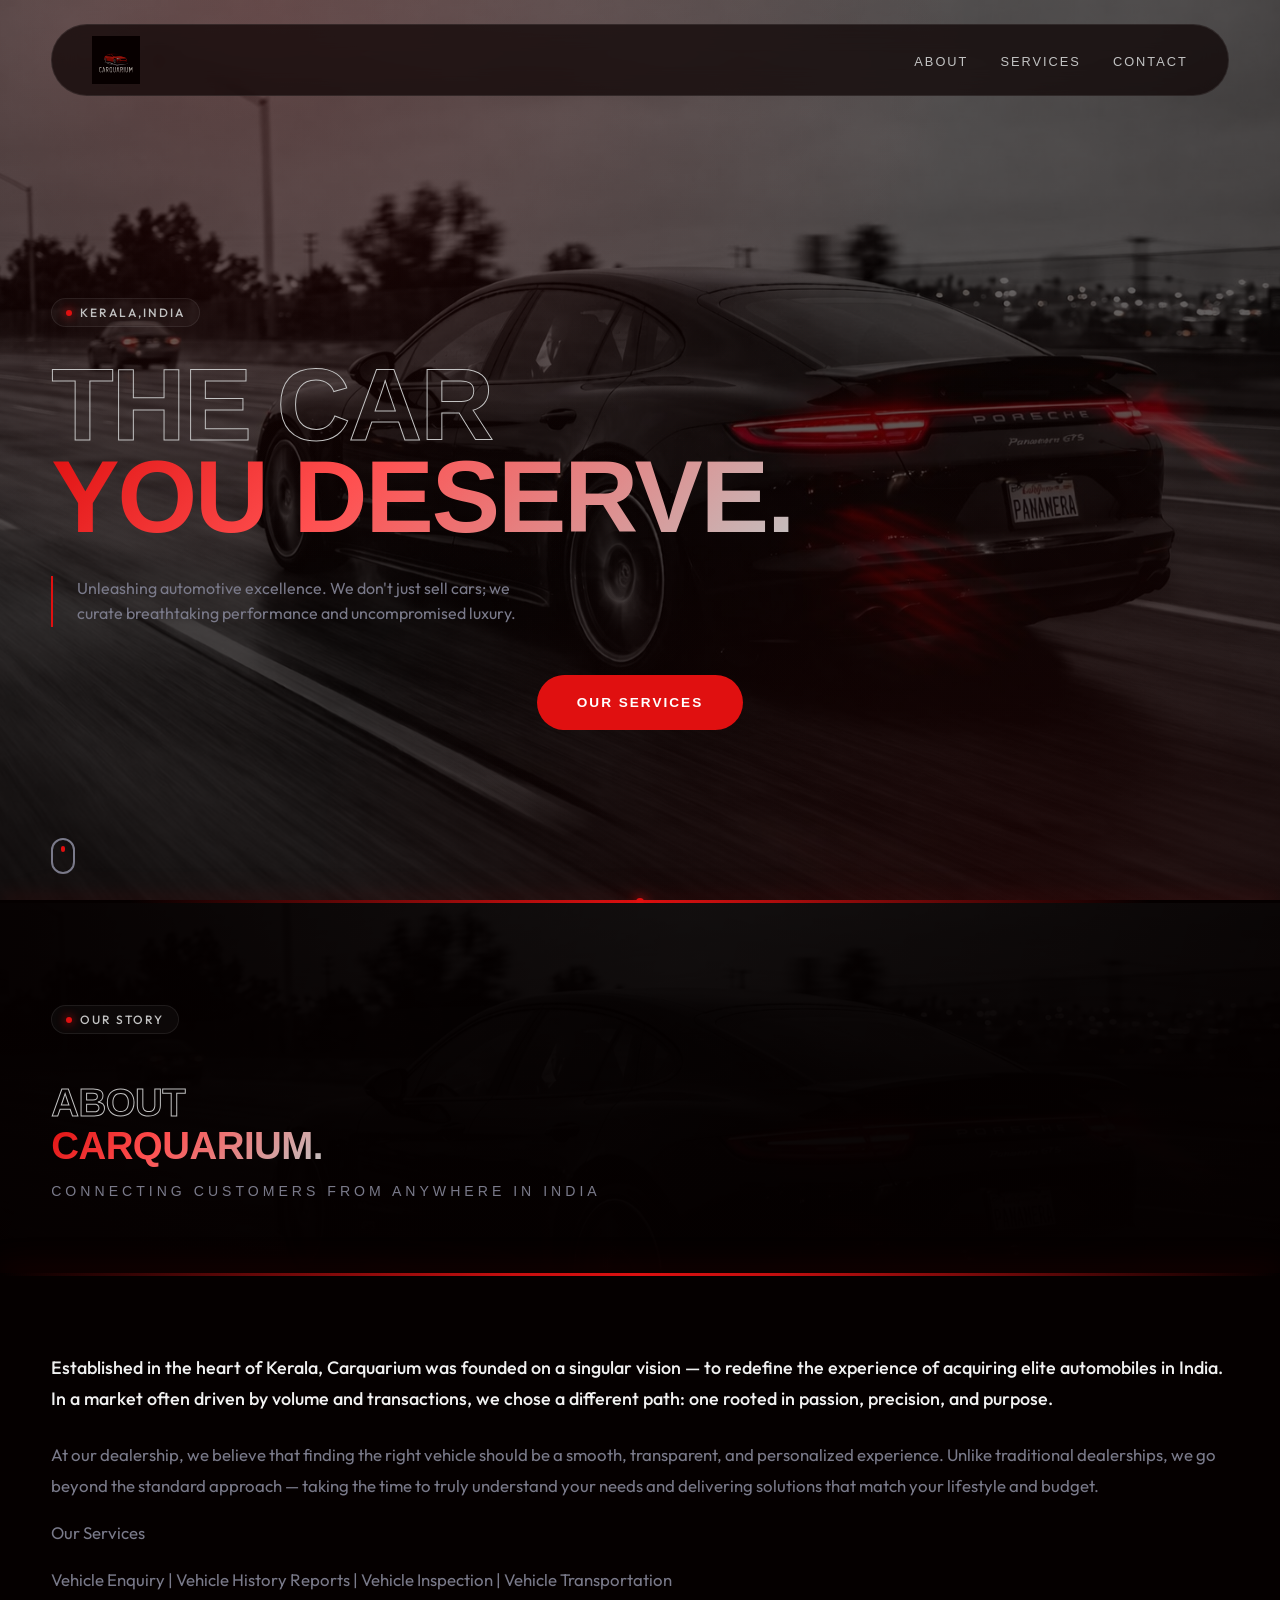
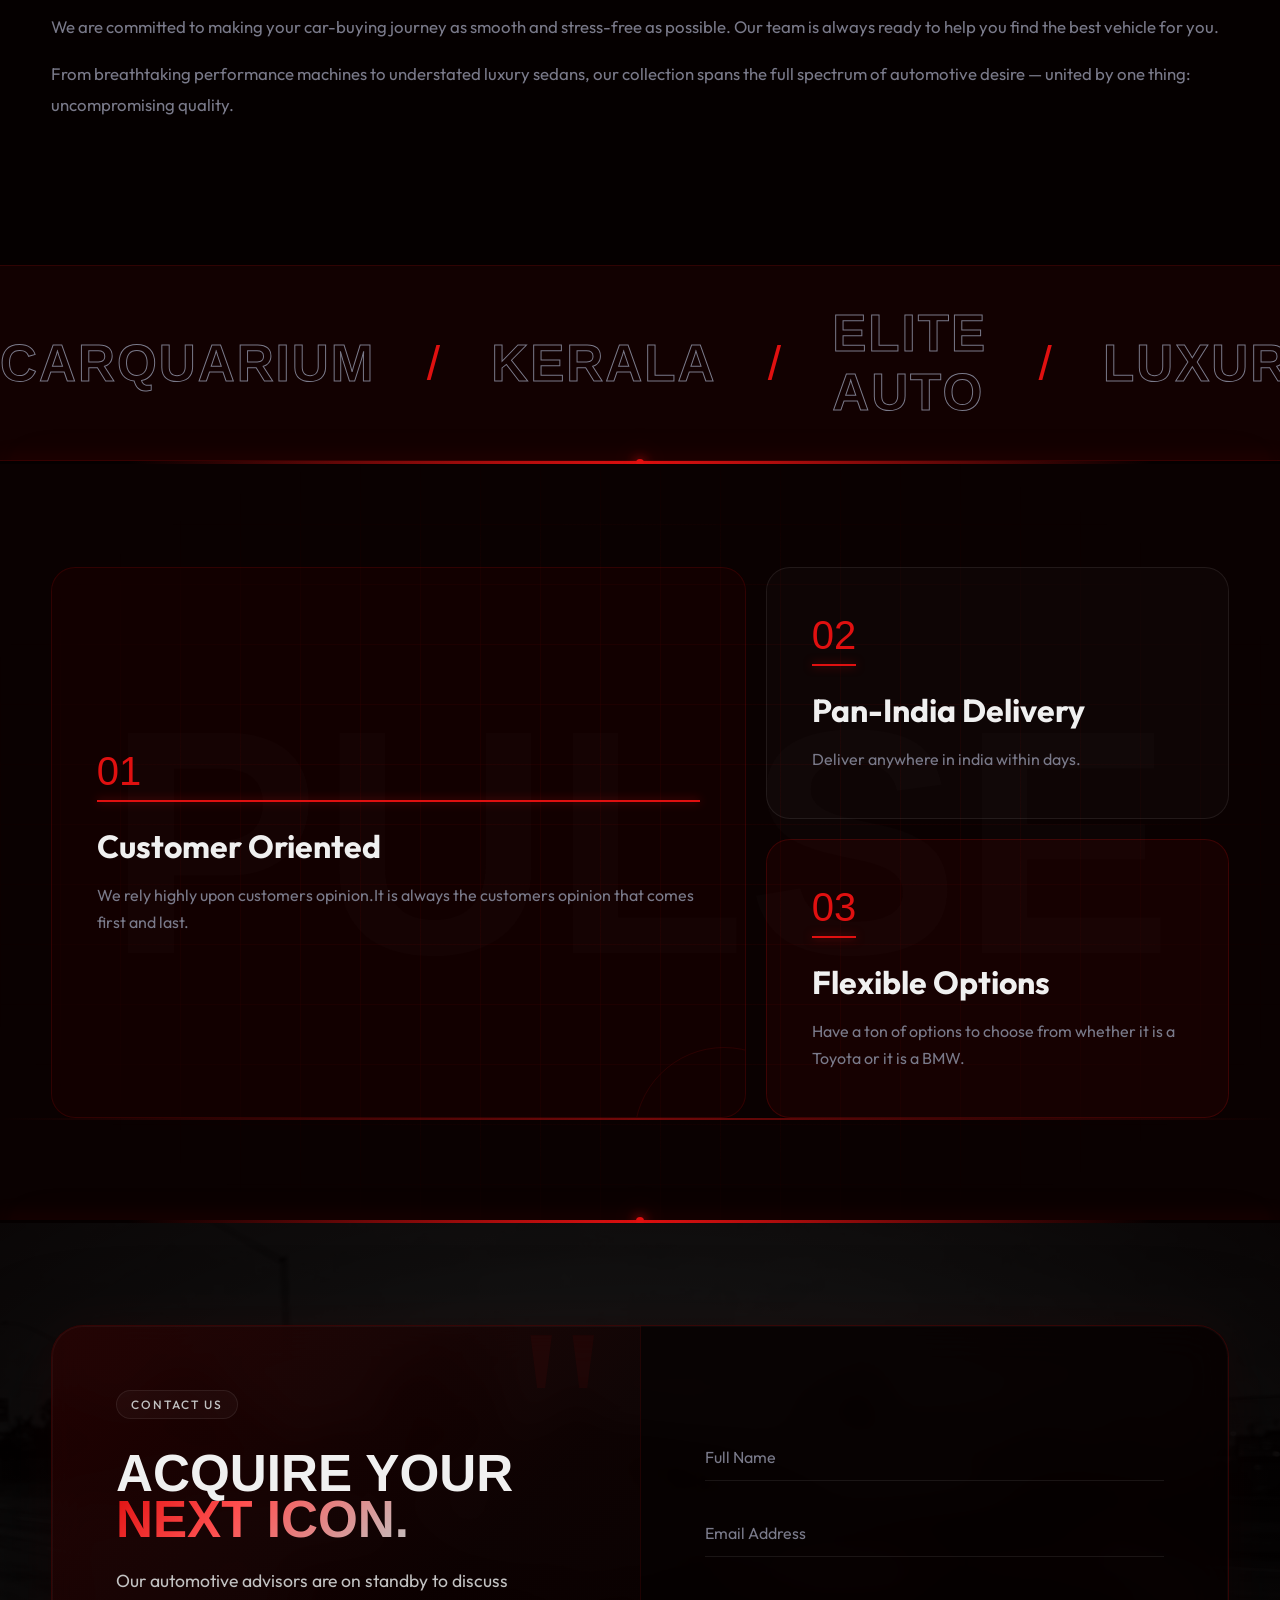
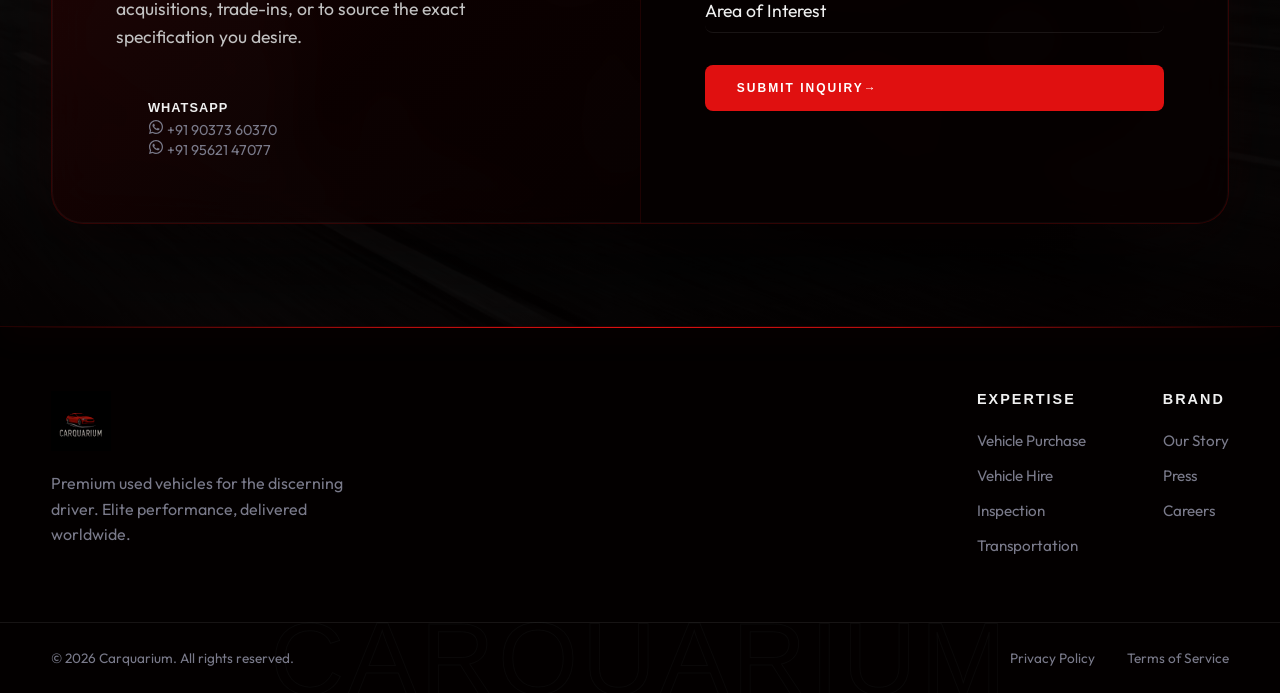
<file: index.html>
<!DOCTYPE html>
<html lang="en">

  
<head>
  <meta charset="UTF-8" />
  <meta name="viewport" content="width=device-width, initial-scale=1.0" />
  <title>Carquarium | Elite Automotive Showroom</title>

  <link rel="preconnect" href="https://fonts.googleapis.com">
  <link rel="preconnect" href="https://fonts.gstatic.com" crossorigin>
  <link
    href="https://fonts.googleapis.com/css2?family=Syncopate:wght@400;700&family=Outfit:wght@300;400;500;700;900&display=swap"
    rel="stylesheet">
  <link rel="stylesheet" href="styles.css" />
</head>

<body>

  <!-- Floating Navbar -->
  <nav class="navbar drop-in" id="navbar">
    <div class="nav-pill">
      <a href="#" class="logo">
        <img src="logo.JPG" alt="Carquarium" class="logo-img" />
      </a>
      <ul class="nav-links">
        <li><a href="#about">About</a></li>
        <li><a href="services.html">Services</a></li>
        <li><a href="#concierge">Contact</a></li>
      </ul>
      <!-- <a href="#concierge" class="btn btn-outline nav-cta">Book Viewing</a> -->

      <button class="menu-btn" id="menu-btn">
        <span></span><span></span>
      </button>
    </div>
  </nav>

  <!-- Dynamic Hero -->
  <header class="hero" id="hero">
    <div class="hero-bg">
      <div class="glow-orb red"></div>
      <div class="glow-orb silver"></div>
      <div class="grid-overlay"></div>
    </div>

    <div class="hero-content container">
      <div class="hero-text">
        <div class="badge fade-up"><span class="dot"></span> Kerala,India</div>
        <h1 class="fade-up delay-1">
          <span class="outline-text">THE CAR</span><br />
          <span class="gradient-text">YOU DESERVE.</span>
        </h1>
        <p class="fade-up delay-2">Unleashing automotive excellence. We don't just sell cars; we curate
          breathtaking performance and uncompromised luxury.</p>
        <div class="hero-actions fade-up delay-3">
          <a href="services.html" class="btn btn-primary btn-lg">Our Services</a>
        </div>
      </div>
    </div>

    <div class="scroll-prompt fade-up delay-5">
      <div class="mouse">
        <div class="wheel"></div>
      </div>
    </div>
  </header>

  <!-- Section Divider -->
  <div class="section-slash"></div>

  <!-- About Section -->
  <section class="section about-story" id="about">

    <!-- Full-width cinematic header -->
    <div class="about-hero-header">
      <div class="about-hero-bg"></div>
      <div class="about-hero-overlay"></div>
      <div class="container about-hero-inner reveal">
        <div class="badge"><span class="dot"></span> Our Story</div>
        <h2 class="about-hero-title">
          <span class="outline-text">ABOUT</span><br />
          <span class="gradient-text">CARQUARIUM.</span>
        </h2>
        <p class="about-hero-sub">Connecting customers from anywhere in India</p>
      </div>
      <!-- Diagonal slash accent like hero -->
      <div class="about-slash"></div>
    </div>

    <!-- Rich body content: two-column editorial layout -->
    <div class="container about-body-centered reveal">

      <div class="about-content about-content-centered reveal">
        <p class="about-lead">
          Established in the heart of Kerala, Carquarium was founded on a singular vision — to redefine the
          experience of acquiring elite automobiles in India. In a market often driven by volume and transactions, we
          chose a different path: one rooted in passion, precision, and purpose.
        </p>
        <p>
          At our dealership, we believe that finding the right vehicle should be a smooth, transparent, and personalized
          experience. Unlike traditional dealerships, we go beyond the standard approach — taking the time to truly
          understand your needs and delivering solutions that match your lifestyle and budget.</p>
        <p>Our Services</p>
        <p>Vehicle Enquiry | Vehicle History Reports | Vehicle Inspection | Vehicle Transportation</p>

        <p>We are committed to making your car-buying journey as smooth and stress-free as possible. Our team is always
          ready to help you find the best vehicle for you.

        </p>
        <p>
          From breathtaking performance machines to understated luxury sedans, our collection spans the full spectrum of
          automotive desire — united by one thing: uncompromising quality.
        </p>
      </div>

    </div>
  </section>

  <!-- Red marquee strip between sections -->
  <div class="brand-marquee" style="background: rgba(220,16,16,0.06); border-color: rgba(220,16,16,0.15);">
    <div class="marquee-track">
      <div class="marquee-content">
        <h2>CARQUARIUM</h2><span class="slash">/</span>
        <h2>KERALA</h2><span class="slash">/</span>
        <h2>ELITE AUTO</h2><span class="slash">/</span>
        <h2>LUXURY</h2><span class="slash">/</span>
        <h2>PERFORMANCE</h2><span class="slash">/</span>
      </div>
      <div class="marquee-content" aria-hidden="true">
        <h2>CARQUARIUM</h2><span class="slash">/</span>
        <h2>KERALA</h2><span class="slash">/</span>
        <h2>ELITE AUTO</h2><span class="slash">/</span>
        <h2>LUXURY</h2><span class="slash">/</span>
        <h2>PERFORMANCE</h2><span class="slash">/</span>
      </div>
    </div>
  </div>



  <!-- Section Divider -->
  <div class="section-slash"></div>

  <!-- The Pulse (Bento Features) -->
  <section class="section pulse section-dark" id="pulse">
    <div class="bg-typography">PULSE</div>
    <div class="container">
      <div class="bento-features">
        <div class="feature-box primary reveal">
          <div class="feat-icon">01</div>
          <h3>Customer Oriented</h3>
          <p>We rely highly upon customers opinion.It is always the customers opinion that comes first and last.</p>
        </div>

        <div class="feature-box secondary reveal">
          <div class="feat-icon">02</div>
          <h3>Pan-India Delivery</h3>
          <p>Deliver anywhere in india within days.</p>
        </div>

        <div class="feature-box secondary dark reveal">
          <div class="feat-icon">03</div>
          <h3>Flexible Options</h3>
          <p>Have a ton of options to choose from whether it is a Toyota or it is a BMW.</p>
        </div>
      </div>
    </div>
  </section>

  <!-- Section Divider -->
  <div class="section-slash"></div>

  <!-- Contact Section (Contact Block) -->
  <section class="section concierge" id="concierge">
    <div class="container">
      <div class="concierge-card reveal">
        <div class="concierge-text">
          <div class="badge">Contact Us</div>
          <h2>ACQUIRE YOUR<br /><span class="gradient-text">NEXT ICON.</span></h2>
          <p>Our automotive advisors are on standby to discuss acquisitions, trade-ins, or to source the exact
            specification you desire.</p>
          <div class="contact-methods">
            <div class="c-method">
              <!-- <strong>CALL</strong><br />+91 90373 60370 <br />+91 95621 47077 -->
            </div>
            <div class="c-method whatsapp-method">
              <strong>WHATSAPP</strong>
              <div class="whatsapp-btns">
                <a href="https://wa.me/919037360370?text=Hi%20Carquarium%2C%20I%20am%20interested%20in%20your%20services."
                  target="_blank" rel="noopener noreferrer" class="whatsapp-btn" id="wa-btn-1">
                  <svg xmlns="http://www.w3.org/2000/svg" viewBox="0 0 32 32" fill="currentColor" width="16"
                    height="16">
                    <path
                      d="M16 2C8.268 2 2 8.268 2 16c0 2.478.659 4.797 1.806 6.797L2 30l7.418-1.776A13.94 13.94 0 0 0 16 30c7.732 0 14-6.268 14-14S23.732 2 16 2zm0 25.5a11.45 11.45 0 0 1-5.82-1.587l-.417-.247-4.404 1.054 1.074-4.29-.272-.44A11.467 11.467 0 0 1 4.5 16C4.5 9.596 9.596 4.5 16 4.5S27.5 9.596 27.5 16 22.404 27.5 16 27.5zm6.29-8.61c-.344-.172-2.037-1.003-2.353-1.118-.316-.115-.547-.172-.777.172-.23.344-.892 1.118-1.093 1.347-.202.23-.403.258-.748.086-.344-.172-1.453-.535-2.768-1.707-1.023-.912-1.714-2.038-1.915-2.382-.202-.344-.022-.53.151-.701.155-.153.344-.402.517-.603.172-.201.229-.344.344-.574.115-.23.057-.43-.029-.603-.086-.172-.777-1.875-1.064-2.566-.28-.673-.564-.582-.777-.593l-.661-.011c-.23 0-.603.086-.918.43-.316.344-1.207 1.179-1.207 2.874s1.235 3.332 1.408 3.562c.172.23 2.432 3.712 5.892 5.205.824.356 1.467.569 1.968.728.827.263 1.58.226 2.174.137.663-.1 2.037-.832 2.323-1.635.287-.804.287-1.492.202-1.635-.086-.144-.316-.23-.66-.402z" />
                  </svg>
                  +91 90373 60370
                </a><br>
                <a href="https://wa.me/919562147077?text=Hi%20Carquarium%2C%20I%20am%20interested%20in%20your%20services."
                  target="_blank" rel="noopener noreferrer" class="whatsapp-btn" id="wa-btn-2">
                  <svg xmlns="http://www.w3.org/2000/svg" viewBox="0 0 32 32" fill="currentColor" width="16"
                    height="16">
                    <path
                      d="M16 2C8.268 2 2 8.268 2 16c0 2.478.659 4.797 1.806 6.797L2 30l7.418-1.776A13.94 13.94 0 0 0 16 30c7.732 0 14-6.268 14-14S23.732 2 16 2zm0 25.5a11.45 11.45 0 0 1-5.82-1.587l-.417-.247-4.404 1.054 1.074-4.29-.272-.44A11.467 11.467 0 0 1 4.5 16C4.5 9.596 9.596 4.5 16 4.5S27.5 9.596 27.5 16 22.404 27.5 16 27.5zm6.29-8.61c-.344-.172-2.037-1.003-2.353-1.118-.316-.115-.547-.172-.777.172-.23.344-.892 1.118-1.093 1.347-.202.23-.403.258-.748.086-.344-.172-1.453-.535-2.768-1.707-1.023-.912-1.714-2.038-1.915-2.382-.202-.344-.022-.53.151-.701.155-.153.344-.402.517-.603.172-.201.229-.344.344-.574.115-.23.057-.43-.029-.603-.086-.172-.777-1.875-1.064-2.566-.28-.673-.564-.582-.777-.593l-.661-.011c-.23 0-.603.086-.918.43-.316.344-1.207 1.179-1.207 2.874s1.235 3.332 1.408 3.562c.172.23 2.432 3.712 5.892 5.205.824.356 1.467.569 1.968.728.827.263 1.58.226 2.174.137.663-.1 2.037-.832 2.323-1.635.287-.804.287-1.492.202-1.635-.086-.144-.316-.23-.66-.402z" />
                  </svg>
                  +91 95621 47077
                </a>
              </div>
            </div>
          </div>
        </div>

        <div class="concierge-form">
          <form id="contactForm">
            <div class="input-group">
              <input type="text" id="name" required placeholder=" " />
              <label for="name">Full Name</label>
            </div>
            <div class="input-group">
              <input type="email" id="email" required placeholder=" " />
              <label for="email">Email Address</label>
            </div>
            <div class="input-group">
              <select id="interest" required>
                <option value="" disabled selected>Area of Interest</option>
                <option value="buy">Acquire a Vehicle</option>
                <option value="sell">Sell/Trade my Vehicle</option>
                <option value="source">Source a specific car</option>
              </select>
            </div>
            <button type="submit" class="btn btn-primary btn-full">Submit Inquiry <span
                class="arrow">&rarr;</span></button>
            <div id="formSuccess" class="form-status">Message received. We will contact you shortly.</div>
          </form>
        </div>
      </div>
    </div>
  </section>

  <!-- Dark Footer -->
  <footer class="footer">
    <div class="container footer-content">
      <div class="footer-left">
        <img src="logo.JPG" class="footer-logo" alt="Carquarium">
        <p class="footer-desc">Premium used vehicles for the discerning driver. Elite performance, delivered worldwide.
        </p>
      </div>
      <div class="footer-links">
        <div class="link-col">
          <h4>Expertise</h4>
          <a href="services.html">Vehicle Purchase</a>
          <a href="services.html">Vehicle Hire</a>
          <a href="services.html">Inspection</a>
          <a href="services.html">Transportation</a>
        </div>
        <div class="link-col">
          <h4>Brand</h4>
          <a href="#">Our Story</a>
          <a href="#">Press</a>
          <a href="#">Careers</a>
        </div>
      </div>
    </div>
    <div class="container footer-bottom">
      <p>&copy; 2026 Carquarium. All rights reserved.</p>
      <div class="legal-links">
        <a href="#">Privacy Policy</a>
        <a href="#">Terms of Service</a>
      </div>
    </div>
  </footer>

  <!-- Inspection Modal -->
  <div id="inspectionModal" class="modal-overlay">
    <div class="modal-content">
      <span class="close-modal">&times;</span>
      <div class="badge">Vehicle Inspection</div>
      <h2 class="modal-title">Expert <br><span class="gradient-text">Assessment</span></h2>
      <p>Schedule a professional evaluation by our factory-trained technicians.</p>

      <form id="inspectionContactForm" class="modal-form">
        <div class="input-row">
          <div class="input-group">
            <input type="text" id="i-name" required placeholder=" " />
            <label for="i-name">Full Name</label>
          </div>
          <div class="input-group">
            <input type="tel" id="i-phone" required placeholder=" " />
            <label for="i-phone">Phone Number</label>
          </div>
        </div>
        <div class="input-row">
          <div class="input-group">
            <input type="text" id="i-brand" required placeholder=" " />
            <label for="i-brand">Car Brand</label>
          </div>
          <div class="input-group">
            <input type="text" id="i-model" required placeholder=" " />
            <label for="i-model">Specific Model</label>
          </div>
        </div>
        <div class="input-group checkbox-group">
          <p class="group-title">Checkup Types (Required)</p>
          <div class="checkbox-grid">
            <label class="custom-checkbox">
              <input type="checkbox" name="i-type" value="Body Checkup">
              <span class="checkmark"></span> Body Checkup
            </label>
            <label class="custom-checkbox">
              <input type="checkbox" name="i-type" value="Paint Quality">
              <span class="checkmark"></span> Paint Quality
            </label>
            <label class="custom-checkbox">
              <input type="checkbox" name="i-type" value="Mechanical Health">
              <span class="checkmark"></span> Mechanical Health
            </label>
            <label class="custom-checkbox">
              <input type="checkbox" name="i-type" value="Flood Damage">
              <span class="checkmark"></span> Flood Damage
            </label>
            <label class="custom-checkbox">
              <input type="checkbox" name="i-type" value="Full Scan">
              <span class="checkmark"></span> Full Scan
            </label>
            <label class="custom-checkbox">
              <input type="checkbox" name="i-type" value="others" id="i-others-check">
              <span class="checkmark"></span> Others
            </label>
          </div>
        </div>
        <div class="input-group hidden" id="i-custom-type-group">
          <input type="text" id="i-custom-type" placeholder=" " />
          <label for="i-custom-type">Specify Additional Checks</label>
        </div>
        <button type="submit" class="btn btn-primary btn-full">Book Inspection <span
            class="arrow">&rarr;</span></button>
      </form>
    </div>
  </div>

  <!-- Transport Modal -->
  <div id="transportModal" class="modal-overlay">
    <div class="modal-content">
      <span class="close-modal">&times;</span>
      <div class="badge">Transportation</div>
      <h2 class="modal-title">Transport <br><span class="gradient-text">Quote</span></h2>
      <p>Please provide the route and vehicle type for an accurate shipping estimation.</p>

      <form id="transportContactForm" class="modal-form">
        <div class="input-row">
          <div class="input-group">
            <input type="text" id="t-name" required placeholder=" " />
            <label for="t-name">Full Name</label>
          </div>
          <div class="input-group">
            <input type="tel" id="t-phone" required placeholder=" " />
            <label for="t-phone">Phone Number</label>
          </div>
        </div>
        <div class="input-row">
          <div class="input-group">
            <input type="text" id="t-from" required placeholder=" " />
            <label for="t-from">Pickup (From)</label>
          </div>
          <div class="input-group">
            <input type="text" id="t-to" required placeholder=" " />
            <label for="t-to">Destination (To)</label>
          </div>
        </div>
        <div class="input-group">
          <select id="t-type" required>
            <option value="" disabled selected></option>
            <option value="hatchback">Hatchback</option>
            <option value="sedan">Sedan</option>
            <option value="suv">SUV / Luxury SUV</option>
            <option value="exotic">Supercar / Exotic</option>
            <option value="others">Others</option>
          </select>
          <label for="t-type">Vehicle Type</label>
        </div>
        <div class="input-group hidden" id="t-custom-type-group">
          <input type="text" id="t-custom-type" placeholder=" " />
          <label for="t-custom-type">Specify Vehicle Type</label>
        </div>
        <button type="submit" class="btn btn-primary btn-full">Get Shipping Quote <span
            class="arrow">&rarr;</span></button>
      </form>
    </div>
  </div>

  <!-- Rental Modal -->
  <div id="rentalModal" class="modal-overlay">
    <div class="modal-content">
      <span class="close-modal">&times;</span>
      <div class="badge">Vehicle Hire</div>
      <h2 class="modal-title">Rental <br><span class="gradient-text">Enquiry</span></h2>
      <p>Please provide your basic details and a copy of your RC for verification.</p>

      <form id="rentalContactForm" class="modal-form">
        <div class="input-group">
          <input type="text" id="r-name" required placeholder=" " />
          <label for="r-name">Full Name</label>
        </div>
        <div class="input-group">
          <input type="tel" id="r-phone" required placeholder=" " />
          <label for="r-phone">Phone Number</label>
        </div>
        <div class="input-group file-group">
          <input type="file" id="r-rc" accept="image/*" />
          <label for="r-rc" class="file-label">Upload RC Copy (Photo)</label>
        </div>
        <button type="submit" class="btn btn-primary btn-full">Submit Rental Request <span
            class="arrow">&rarr;</span></button>
      </form>
    </div>
  </div>

  <!-- Enquiry Modal -->
  <div id="enquiryModal" class="modal-overlay">
    <div class="modal-content">
      <span class="close-modal">&times;</span>
      <div class="badge">Private Enquiry</div>
      <h2 class="modal-title" id="enquiryTitle">Enquiry for <br><span class="gradient-text">Specific Car</span></h2>
      <p>Our automotive advisors will review your request and contact you with a bespoke offer.</p>

      <form id="modalContactForm" class="modal-form">
        <div class="input-row">
          <div class="input-group">
            <input type="text" id="m-name" required placeholder=" " />
            <label for="m-name">FullName</label>
          </div>
          <div class="input-group">
            <input type="email" id="m-email" required placeholder=" " />
            <label for="m-email">Email</label>
          </div>
        </div>

        <div class="modal-filter-grid">
          <div class="input-group">
            <select id="m-brand" required>
              <option value="" disabled selected></option>
              <option value="toyota">Toyota</option>
              <option value="maruti-suzuki">Maruti-Suzuki</option>
              <option value="bmw">BMW</option>
              <option value="mercedes-benz">Mercedes-Benz</option>
              <option value="mahindra">Mahindra</option>
              <option value="others">Others</option>
            </select>
            <label for="m-brand">Brand</label>
          </div>
          <div class="input-group hidden" id="m-custom-brand-group">
            <input type="text" id="m-custom-brand" placeholder=" " />
            <label for="m-custom-brand">Specify Brand Name</label>
          </div>
          <div class="input-group">
            <input type="text" id="m-model" placeholder=" " />
            <label for="m-model">Model / Variant</label>
          </div>
          <div class="input-group">
            <input type="text" id="m-price" placeholder=" " />
            <label for="m-price">Price Range</label>
          </div>
          <div class="input-group">
            <select id="m-year" required>
              <option value="" disabled selected></option>
              <option value="2026">2026 (Present)</option>
              <option value="2025">2025</option>
              <option value="2024">2024</option>
              <option value="2023">2023</option>
              <option value="2022">2022</option>
              <option value="2021">2021</option>
              <option value="2020">2020</option>
              <option value="2019">2019</option>
              <option value="2018">2018</option>
              <option value="2017">2017</option>
              <option value="2016">2016</option>
              <option value="2015">2015</option>
              <option value="2014">2014</option>
              <option value="2013">2013</option>
              <option value="2012">2012</option>
              <option value="2011">2011</option>
              <option value="2010">2010</option>
              <option value="2009">2009</option>
              <option value="2008">2008</option>
              <option value="2007">2007</option>
              <option value="2006">2006</option>
              <option value="2005">2005</option>
              <option value="2004">2004</option>
              <option value="2003">2003</option>
              <option value="2002">2002</option>
              <option value="2001">2001</option>
              <option value="2000">2000</option>
              <option value="below-2000">Below 2000</option>
            </select>
            <label for="m-year">Min Year</label>
          </div>
          <div class="input-group hidden" id="m-specific-year-group">
            <input type="number" id="m-specific-year" placeholder=" " />
            <label for="m-specific-year">Specific Year (Classic)</label>
          </div>
          <div class="input-group full-width slider-group">
            <label class="slider-label">Max Distance: <span id="m-km-val">100,000</span> KM</label>
            <input type="range" id="m-km-slider" min="0" max="200000" step="5000" value="100000" class="premium-slider">
          </div>
          <div class="input-group">
            <select id="m-owners" required>
              <option value="" disabled selected></option>
              <option value="1">1st Owner</option>
              <option value="2">2nd Owner</option>
              <option value="3+">3rd owner +</option>
            </select>
            <label for="m-owners">Ownership</label>
          </div>
          <div class="input-group">
            <select id="m-trans" required>
              <option value="" disabled selected></option>
              <option value="auto">Automatic</option>
              <option value="manual">Manual</option>
            </select>
            <label for="m-trans">Transmission</label>
          </div>
          <div class="input-group">
            <select id="m-fuel" required>
              <option value="" disabled selected></option>
              <option value="petrol">Petrol</option>
              <option value="diesel">Diesel</option>
              <option value="hybrid">Hybrid</option>
              <option value="ev">Electric</option>
            </select>
            <label for="m-fuel">Fuel Type</label>
          </div>
        </div>

        <div class="input-group">
          <textarea id="m-message" placeholder=" "></textarea>
          <label for="m-message">Additional Requirements</label>
        </div>
        <button type="submit" class="btn btn-primary btn-full">Submit Inquiry <span class="arrow">&rarr;</span></button>
      </form>
    </div>
  </div>

  <script src="script.js"></script>
</body>

</html>
</file>
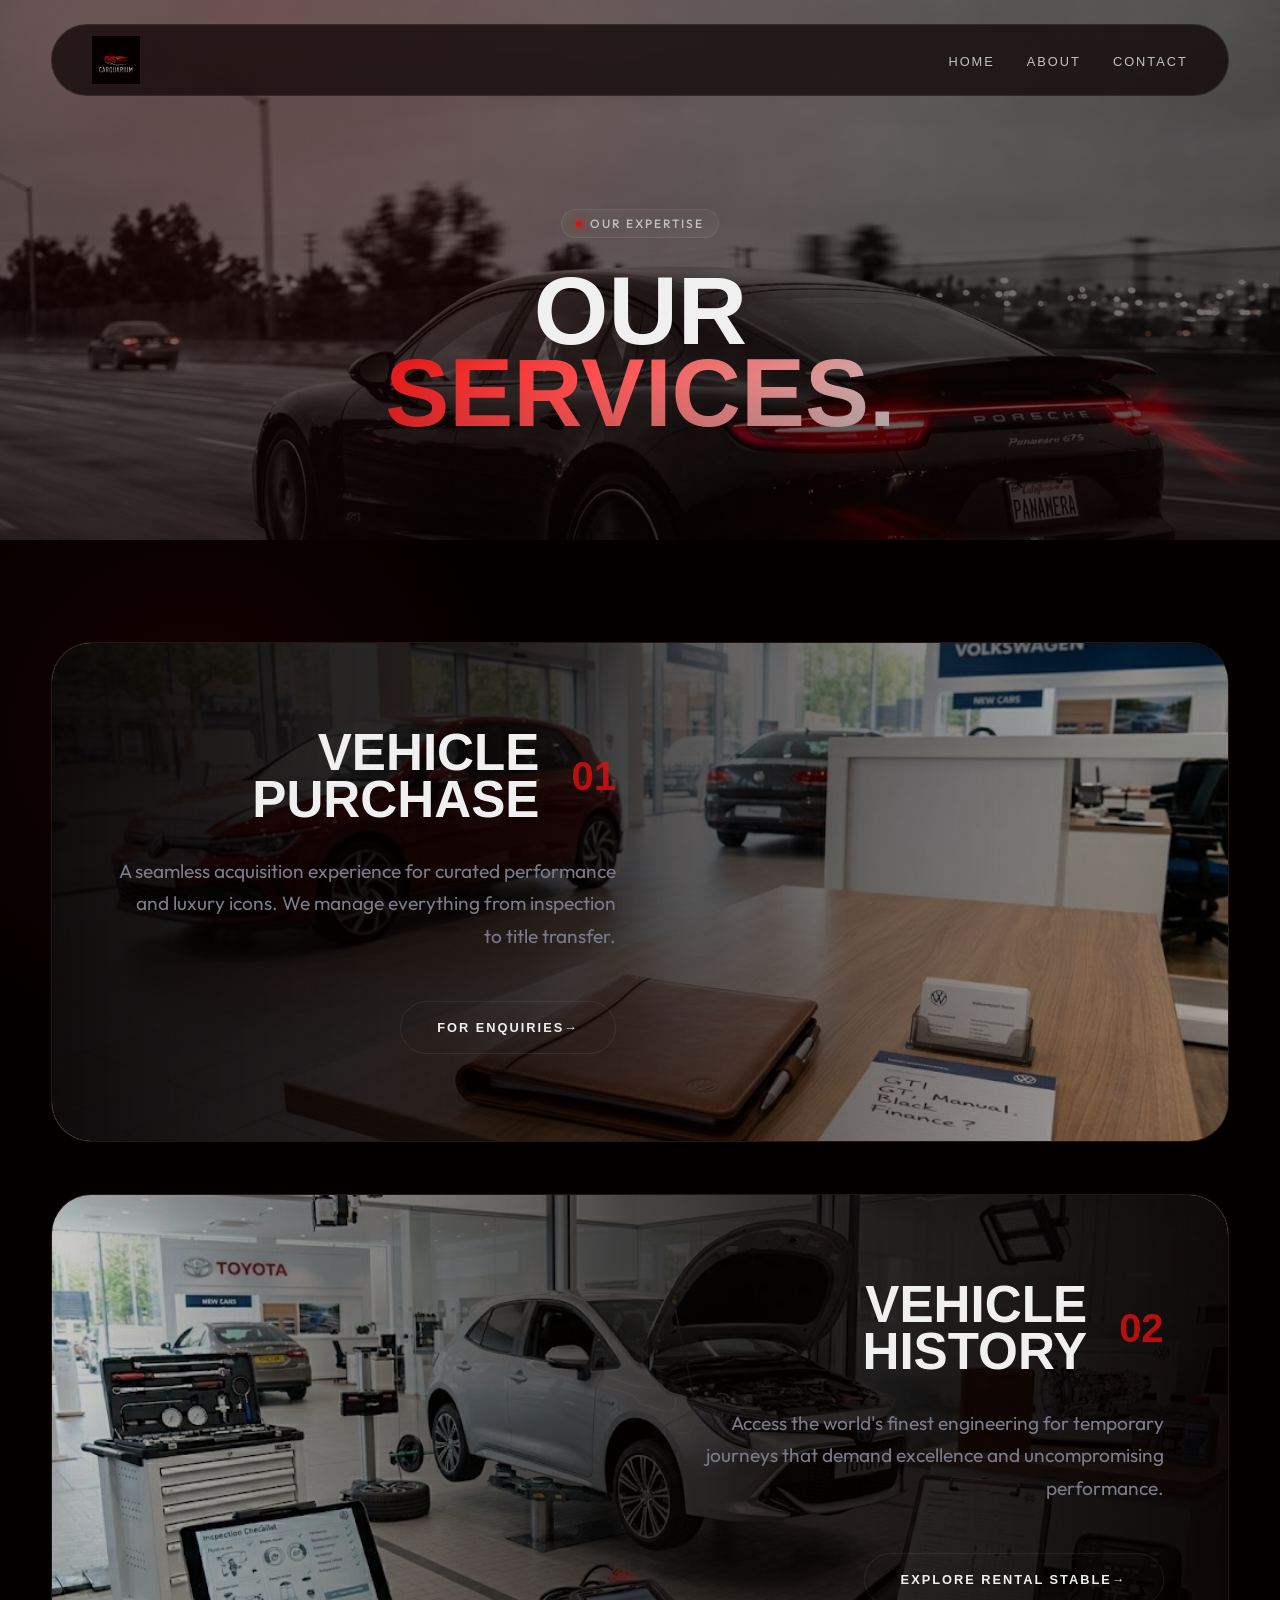
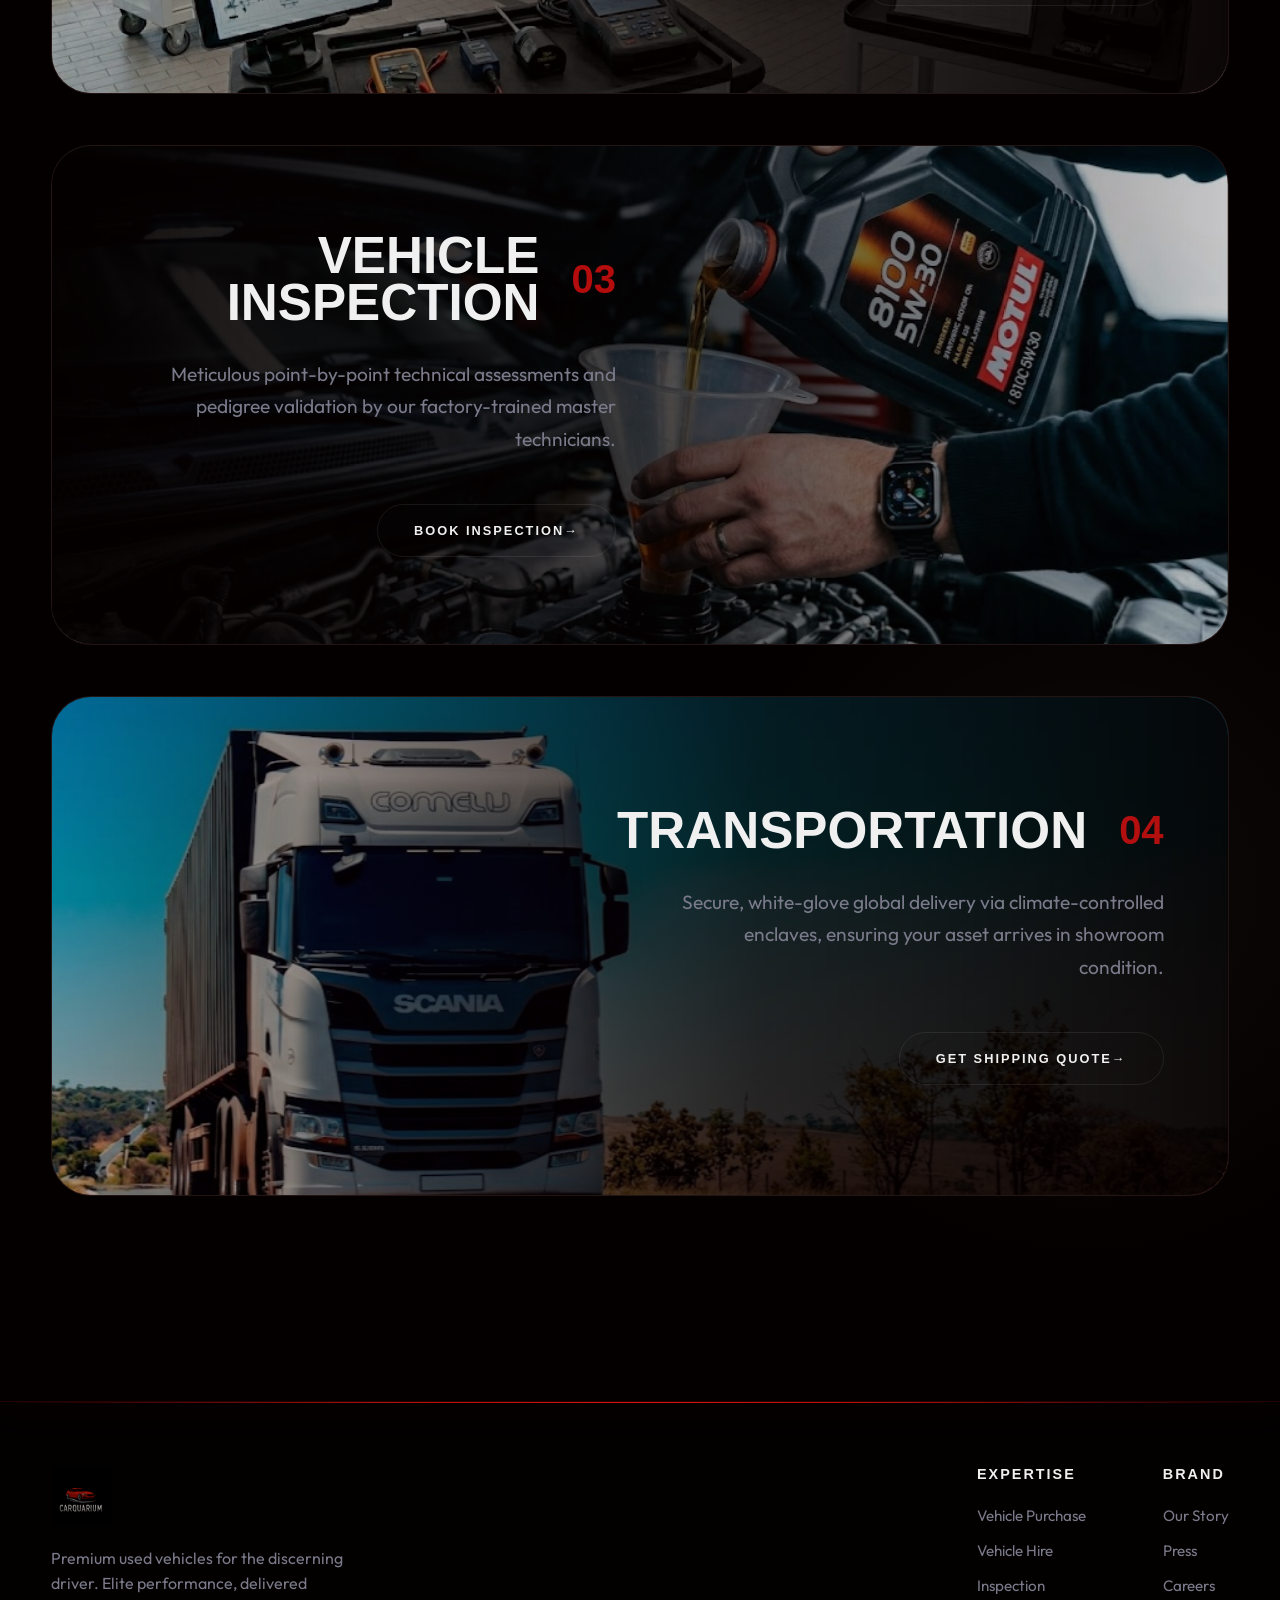
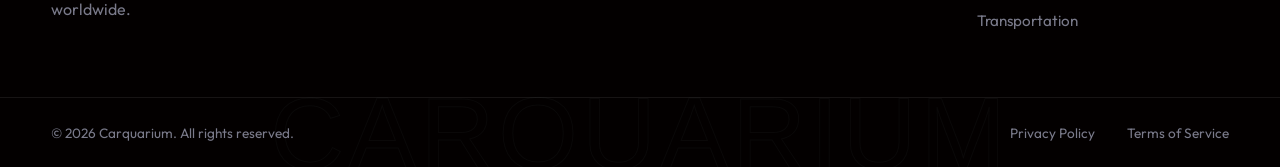
<file: services.html>
<!DOCTYPE html>
<html lang="en">

  
<head>
  <meta charset="UTF-8" />
  <meta name="viewport" content="width=device-width, initial-scale=1.0" />
  <title>Services | Carquarium — Elite Automotive Solutions</title>

  <link rel="preconnect" href="https://fonts.googleapis.com">
  <link rel="preconnect" href="https://fonts.gstatic.com" crossorigin>
  <link
    href="https://fonts.googleapis.com/css2?family=Syncopate:wght@400;700&family=Outfit:wght@300;400;500;700;900&display=swap"
    rel="stylesheet">
  <link rel="stylesheet" href="styles.css" />
  <link rel="preconnect" href="https://images.unsplash.com">
</head>

<body class="services-page">

  <!-- Floating Navbar -->
  <nav class="navbar drop-in" id="navbar">
    <div class="nav-pill">
      <a href="index.html" class="logo">
        <img src="logo.JPG" alt="Carquarium" class="logo-img" />
      </a>
      <ul class="nav-links">
        <li><a href="index.html">Home</a></li>
        <li><a href="index.html#about">About</a></li>
        <li><a href="index.html#concierge">Contact</a></li>
      </ul>
      <!-- <a href="index.html#concierge" class="btn btn-outline nav-cta">Book Viewing</a> -->

      <button class="menu-btn" id="menu-btn">
        <span></span><span></span>
      </button>
    </div>
  </nav>

  <!-- Services Hero -->
  <header class="services-hero">
    <div class="hero-bg">
      <div class="glow-orb red"></div>
      <div class="glow-orb silver"></div>
      <div class="grid-overlay"></div>
    </div>

    <div class="container services-header-content reveal">
      <div class="badge fade-up"><span class="dot"></span> Our Expertise</div>
      <h1 class="fade-up delay-1">
        Our<br />
        <span class="gradient-text">SERVICES.</span>
      </h1>
    </div>
  </header>

  <!-- Column Stack Services Container -->
  <section class="section services-stack-section">
    <div class="container container-stack">
      <div class="services-column-stack">

        <!-- Service Box 1: Vehicle Purchase -->
        <article class="service-column reveal" style="--bg-url: url('assets/ve.jpg'); background-color: #110101;">
          <div class="service-bg"></div>
          <div class="service-overlay"></div>
          <div class="service-content">
            <div class="service-header">
              <div class="service-icon">01</div>
              <h3>Vehicle<br />Purchase</h3>
            </div>
            <p>A seamless acquisition experience for curated performance and luxury icons. We manage everything from
              inspection to title transfer.</p>
            <div class="service-footer">
              <button class="btn btn-outline enquiry-trigger" data-car="Acquisition">For Enquiries <span
                  class="arrow">&rarr;</span></button>
            </div>
          </div>
        </article>

        <!-- Service Box 2: Vehicle Hire -->
        <article class="service-column reveal delay-1"
          style="--bg-url: url('assets/sh.jpg'); background-color: #110101;">
          <div class="service-bg"></div>
          <div class="service-overlay"></div>
          <div class="service-content">
            <div class="service-header">
              <div class="service-icon">02</div>
              <h3>Vehicle<br />History</h3>
            </div>
            <p>Access the world's finest engineering for temporary journeys that demand excellence and uncompromising
              performance.</p>
            <div class="service-footer">
              <button class="btn btn-outline rental-trigger">Explore Rental Stable <span
                  class="arrow">&rarr;</span></button>
            </div>
          </div>
        </article>

        <!-- Service Box 3: Vehicle Inspection -->
        <article class="service-column reveal delay-2"
          style="--bg-url: url('assets/vi.jpg'); background-color: #110101;">
          <div class="service-bg"></div>
          <div class="service-overlay"></div>
          <div class="service-content">
            <div class="service-header">
              <div class="service-icon">03</div>
              <h3>Vehicle<br />Inspection</h3>
            </div>
            <p>Meticulous point-by-point technical assessments and pedigree validation by our factory-trained master
              technicians.</p>
            <div class="service-footer">
              <button class="btn btn-outline inspection-trigger">Book Inspection <span
                  class="arrow">&rarr;</span></button>
            </div>
          </div>
        </article>

        <!-- Service Box 4: Transportation -->
        <article class="service-column reveal delay-3"
          style="--bg-url: url('assets/t.jpg'); background-color: #110101;">
          <div class="service-bg"></div>
          <div class="service-overlay"></div>
          <div class="service-content">
            <div class="service-header">
              <div class="service-icon">04</div>
              <h3>Transportation</h3>
            </div>
            <p>Secure, white-glove global delivery via climate-controlled enclaves, ensuring your asset arrives in
              showroom condition.</p>
            <div class="service-footer">
              <button class="btn btn-outline transport-trigger">Get Shipping Quote <span
                  class="arrow">&rarr;</span></button>
            </div>
          </div>
        </article>

      </div>
    </div>
  </section>

  <!-- Dark Footer -->
  <footer class="footer">
    <div class="container footer-content">
      <div class="footer-left">
        <img src="logo.JPG" class="footer-logo" alt="Carquarium">
        <p class="footer-desc">Premium used vehicles for the discerning driver. Elite performance, delivered worldwide.
        </p>
      </div>
      <div class="footer-links">
        <div class="link-col">
          <h4>Expertise</h4>
          <a href="services.html">Vehicle Purchase</a>
          <a href="services.html">Vehicle Hire</a>
          <a href="services.html">Inspection</a>
          <a href="services.html">Transportation</a>
        </div>
        <div class="link-col">
          <h4>Brand</h4>
          <a href="index.html#about">Our Story</a>
          <a href="#">Press</a>
          <a href="#">Careers</a>
        </div>
      </div>
    </div>
    <div class="container footer-bottom">
      <p>&copy; 2026 Carquarium. All rights reserved.</p>
      <div class="legal-links">
        <a href="#">Privacy Policy</a>
        <a href="#">Terms of Service</a>
      </div>
    </div>
  </footer>

  <!-- Inspection Modal -->
  <div id="inspectionModal" class="modal-overlay">
    <div class="modal-content">
      <span class="close-modal">&times;</span>
      <div class="badge">Vehicle Inspection</div>
      <h2 class="modal-title">Expert <br><span class="gradient-text">Assessment</span></h2>
      <p>Schedule a professional evaluation by our factory-trained technicians.</p>
      <p>Inspection charges starts from Rs.1000</p>

      <form id="inspectionContactForm" class="modal-form">
        <div class="input-row">
          <div class="input-group">
            <input type="text" id="i-name" required placeholder=" " />
            <label for="i-name">Full Name</label>
          </div>
          <div class="input-group">
            <input type="tel" id="i-phone" required placeholder=" " />
            <label for="i-phone">Phone Number</label>
          </div>
        </div>
        <div class="input-row">
          <div class="input-group">
            <input type="text" id="i-brand" required placeholder=" " />
            <label for="i-brand">Car Brand</label>
          </div>
          <div class="input-group">
            <input type="text" id="i-model" required placeholder=" " />
            <label for="i-model">Specific Model</label>
          </div>
        </div>
        <div class="input-group checkbox-group">
          <p class="group-title">Checkup Types (Required)</p>
          <div class="checkbox-grid">
            <label class="custom-checkbox">
              <input type="checkbox" name="i-type" value="Body Checkup">
              <span class="checkmark"></span> Body Checkup
            </label>
            <label class="custom-checkbox">
              <input type="checkbox" name="i-type" value="Paint Quality">
              <span class="checkmark"></span> Paint Quality
            </label>
            <label class="custom-checkbox">
              <input type="checkbox" name="i-type" value="Mechanical Health">
              <span class="checkmark"></span> Mechanical Health
            </label>
            <label class="custom-checkbox">
              <input type="checkbox" name="i-type" value="Flood Damage">
              <span class="checkmark"></span> Flood Damage
            </label>
            <label class="custom-checkbox">
              <input type="checkbox" name="i-type" value="Full Scan">
              <span class="checkmark"></span> Full Scan
            </label>
            <label class="custom-checkbox">
              <input type="checkbox" name="i-type" value="others" id="i-others-check">
              <span class="checkmark"></span> Others
            </label>
          </div>
        </div>
        <div class="input-group hidden" id="i-custom-type-group">
          <input type="text" id="i-custom-type" placeholder=" " />
          <label for="i-custom-type">Specify Additional Checks</label>
        </div>
        <button type="submit" class="btn btn-primary btn-full">Book Inspection <span
            class="arrow">&rarr;</span></button>
      </form>
    </div>
  </div>

  <!-- Transport Modal -->
  <div id="transportModal" class="modal-overlay">
    <div class="modal-content">
      <span class="close-modal">&times;</span>
      <div class="badge">Transportation</div>
      <h2 class="modal-title">Transport <br><span class="gradient-text">Quote</span></h2>
      <p>Please provide the route and vehicle type for an accurate shipping estimation.</p>
      <p>Transportion within 10 days all over India</p>
      <p>Transport charges are applicable</p>

      <form id="transportContactForm" class="modal-form">
        <div class="input-row">
          <div class="input-group">
            <input type="text" id="t-name" required placeholder=" " />
            <label for="t-name">Full Name</label>
          </div>
          <div class="input-group">
            <input type="tel" id="t-phone" required placeholder=" " />
            <label for="t-phone">Phone Number</label>
          </div>
        </div>
        <div class="input-row">
          <div class="input-group">
            <input type="text" id="t-from" required placeholder=" " />
            <label for="t-from">Pickup (From)</label>
          </div>
          <div class="input-group">
            <input type="text" id="t-to" required placeholder=" " />
            <label for="t-to">Destination (To)</label>
          </div>
        </div>
        <div class="input-group">
          <select id="t-type" required>
            <option value="" disabled selected></option>
            <option value="hatchback">Hatchback</option>
            <option value="sedan">Sedan</option>
            <option value="suv">SUV / Luxury SUV</option>
            <option value="exotic">Supercar / Exotic</option>
            <option value="others">Others</option>
          </select>
          <label for="t-type">Vehicle Type</label>
        </div>
        <div class="input-group hidden" id="t-custom-type-group">
          <input type="text" id="t-custom-type" placeholder=" " />
          <label for="t-custom-type">Specify Vehicle Type</label>
        </div>
        <button type="submit" class="btn btn-primary btn-full">Get Shipping Quote <span
            class="arrow">&rarr;</span></button>
      </form>
    </div>
  </div>

  <!-- Rental Modal -->
  <div id="rentalModal" class="modal-overlay">
    <div class="modal-content">
      <span class="close-modal">&times;</span>
      <div class="badge">Vehicle Hire</div>
      <h2 class="modal-title">Rental <br><span class="gradient-text">Enquiry</span></h2>
      <p>Please provide your basic details and a copy of your RC for verification.</p>
      <p>Regular Brand-Rs.500</p>
      <p>Premium Brand-Rs.2000+</p>

      <form id="rentalContactForm" class="modal-form">
        <div class="input-group">
          <input type="text" id="r-name" required placeholder=" " />
          <label for="r-name">Full Name</label>
        </div>
        <div class="input-group">
          <input type="tel" id="r-phone" required placeholder=" " />
          <label for="r-phone">Phone Number</label>
        </div>
        <div class="input-group file-group">
          <input type="file" id="r-rc" accept="image/*" />
          <label for="r-rc" class="file-label">Upload RC Copy (Photo)</label>
        </div>
        <button type="submit" class="btn btn-primary btn-full">Submit Rental Request <span
            class="arrow">&rarr;</span></button>
      </form>
    </div>
  </div>

  <!-- Enquiry Modal -->
  <div id="enquiryModal" class="modal-overlay">
    <div class="modal-content">
      <span class="close-modal">&times;</span>
      <div class="badge">Private Enquiry</div>
      <h2 class="modal-title" id="enquiryTitle">Enquiry for <br><span class="gradient-text">Specific Car</span></h2>
      <p>Our automotive advisors will review your request and contact you with a bespoke offer.</p>

      <form id="modalContactForm" class="modal-form">
        <div class="input-row">
          <div class="input-group">
            <input type="text" id="m-name" required placeholder=" " />
            <label for="m-name">FullName</label>
          </div>
          <div class="input-group">
            <input type="email" id="m-email" required placeholder=" " />
            <label for="m-email">Email</label>
          </div>
        </div>

        <div class="modal-filter-grid">
          <div class="input-group">
            <select id="ms-brand" required>
              <option value="" disabled selected></option>
              <option value="toyota">Toyota</option>
              <option value="maruti-suzuki">Maruti-Suzuki</option>
              <option value="bmw">BMW</option>
              <option value="mercedes-benz">Mercedes-Benz</option>
              <option value="mahindra">Mahindra</option>
              <option value="others">Others</option>
            </select>
            <label for="ms-brand">Brand</label>
          </div>
          <div class="input-group hidden" id="ms-custom-brand-group">
            <input type="text" id="ms-custom-brand" placeholder=" " />
            <label for="ms-custom-brand">Specify Brand Name</label>
          </div>
          <div class="input-group">
            <input type="text" id="ms-model" placeholder=" " />
            <label for="ms-model">Model / Variant
              (Ex:Innova Crysta 2.4 ZX)</label>
          </div>
          <div class="input-group">
            <input type="text" id="ms-price" placeholder=" " />
            <label for="ms-price">Price Range</label>
          </div>
          <div class="input-group">
            <select id="ms-year" required>
              <option value="" disabled selected></option>
              <option value="2026">2026 (Present)</option>
              <option value="2025">2025</option>
              <option value="2024">2024</option>
              <option value="2023">2023</option>
              <option value="2022">2022</option>
              <option value="2021">2021</option>
              <option value="2020">2020</option>
              <option value="2019">2019</option>
              <option value="2018">2018</option>
              <option value="2017">2017</option>
              <option value="2016">2016</option>
              <option value="2015">2015</option>
              <option value="2014">2014</option>
              <option value="2013">2013</option>
              <option value="2012">2012</option>
              <option value="2011">2011</option>
              <option value="2010">2010</option>
              <option value="2009">2009</option>
              <option value="2008">2008</option>
              <option value="2007">2007</option>
              <option value="2006">2006</option>
              <option value="2005">2005</option>
              <option value="2004">2004</option>
              <option value="2003">2003</option>
              <option value="2002">2002</option>
              <option value="2001">2001</option>
              <option value="2000">2000</option>
              <option value="below-2000">Below 2000</option>
            </select>
            <label for="ms-year">Min Year</label>
          </div>
          <div class="input-group hidden" id="ms-specific-year-group">
            <input type="number" id="ms-specific-year" placeholder=" " />
            <label for="ms-specific-year">Specific Year (Classic)</label>
          </div>
          <div class="input-group full-width slider-group">
            <label class="slider-label">Max KM Driven: <span id="ms-km-val">100,000</span> KM</label>
            <input type="range" id="ms-km-slider" min="0" max="200000" step="5000" value="100000"
              class="premium-slider">
          </div>
          <div class="input-group">
            <select id="ms-owners" required>
              <option value="" disabled selected></option>
              <option value="1">1st Owner</option>
              <option value="2">2nd Owner</option>
              <option value="3">3rd owner</option>
              <option value="4+">4th owner+</option>
            </select>
            <label for="ms-owners">Ownership</label>
          </div>
          <div class="input-group">
            <select id="ms-trans" required>
              <option value="" disabled selected></option>
              <option value="auto">Automatic</option>
              <option value="manual">Manual</option>
            </select>
            <label for="ms-trans">Transmission</label>
          </div>
          <div class="input-group">
            <select id="ms-fuel" required>
              <option value="" disabled selected></option>
              <option value="petrol">Petrol</option>
              <option value="diesel">Diesel</option>
              <option value="hybrid">Hybrid</option>
              <option value="cng">CNG</option>
              <option value="ev">Electric</option>
            </select>
            <label for="ms-fuel">Fuel Type</label>
          </div>
        </div>

        <div class="input-group">
          <textarea id="m-message" placeholder=" "></textarea>
          <label for="m-message">Additional Requirements</label>
        </div>
        <button type="submit" class="btn btn-primary btn-full">Submit Enquiry <span class="arrow">&rarr;</span></button>
      </form>
    </div>
  </div>

  <script src="script.js"></script>
</body>

</html>
</file>
<file: styles.css>
/* ============================================================
   CARQUARIUM — High-End Redesign (Bento, Sleek, Dynamic)
   ============================================================ */


*,
*::before,
*::after {
  box-sizing: border-box;
  margin: 0;
  padding: 0;
}

:root {
  --bg-deep: #050000;
  --bg-surface: #0a0101;
  --bg-bento: #110101;
  --red: #e01010;
  --red-glow: rgba(220, 16, 16, 0.3);
  --silver: #c2c2c2;
  --silver-dim: #7a7a8a;
  --white: #f0f0f0;
  --border-light: rgba(255, 255, 255, 0.08);

  --font-display: 'Syncopate', sans-serif;
  /* Wide, high-end display font */
  --font-sans: 'Outfit', sans-serif;
}

html {
  scroll-behavior: smooth;
  background: var(--bg-deep);
}

body::before {
  content: '';
  position: absolute;
  inset: 0;
  background:
    radial-gradient(ellipse at 30% 20%, rgba(220, 16, 16, 0.06) 0%, transparent 40%),
    radial-gradient(ellipse at 70% 80%, rgba(220, 16, 16, 0.04) 0%, transparent 40%);
  pointer-events: none;
  animation: meshPulse 8s ease-in-out infinite alternate;
}

@keyframes meshPulse {
  0% {
    opacity: 0.6;
    transform: scale(1);
  }

  100% {
    opacity: 1;
    transform: scale(1.05);
  }
}

body {
  font-family: var(--font-sans);
  background-color: var(--bg-deep);
  color: var(--white);
  overflow-x: hidden;
  -webkit-font-smoothing: antialiased;
}

/* ——— TYPOGRAPHY & GRADS ——— */
.gradient-text {
  background: linear-gradient(135deg, var(--red) 0%, #ff5050 40%, var(--silver) 100%);
  -webkit-background-clip: text;
  -webkit-text-fill-color: transparent;
  background-clip: text;
}

.outline-text {
  color: transparent;
  -webkit-text-stroke: 1px var(--silver);
}

h1,
h2,
h3,
h4 {
  font-family: var(--font-display);
  text-transform: uppercase;
}

a {
  text-decoration: none;
  color: inherit;
}

ul {
  list-style: none;
}

/* ——— REUSABLE UI ——— */
.container {
  max-width: 1400px;
  margin: 0 auto;
  padding: 0 4vw;
}

.section {
  padding: 8vw 0;
  position: relative;
  background: var(--bg-deep);
}

.section-dark {
  background: var(--bg-surface);
}

.badge {
  display: inline-flex;
  align-items: center;
  gap: 8px;
  padding: 6px 14px;
  border: 1px solid var(--border-light);
  border-radius: 100px;
  background: rgba(255, 255, 255, 0.03);
  font-size: 0.75rem;
  font-weight: 500;
  letter-spacing: 2px;
  text-transform: uppercase;
  margin-bottom: 2rem;
  color: var(--silver);
}

.badge .dot {
  width: 6px;
  height: 6px;
  background: var(--red);
  border-radius: 50%;
  box-shadow: 0 0 10px var(--red);
}

.btn {
  display: inline-flex;
  align-items: center;
  justify-content: center;
  padding: 16px 32px;
  font-family: var(--font-display);
  font-size: 0.75rem;
  font-weight: 700;
  letter-spacing: 2px;
  text-transform: uppercase;
  border-radius: 100px;
  transition: all 0.4s cubic-bezier(0.2, 0.8, 0.2, 1);
  cursor: pointer;
}

.btn-primary {
  background: var(--red);
  color: #fff;
  border: none;
  justify-content: flex-start;
}

.btn-primary:hover {
  background: #ff1e1e;
  box-shadow: 0 10px 30px var(--red-glow);
  transform: translateY(-2px);
}

.btn-outline {
  background: transparent;
  color: var(--white);
  border: 1px solid var(--border-light);
}

.btn-outline:hover {
  border-color: var(--silver);
  background: rgba(255, 255, 255, 0.05);
}

.btn-text {
  background: transparent;
  color: var(--silver);
  padding: 16px 0;
}

.btn-text:hover {
  color: var(--red);
  letter-spacing: 3px;
}

.btn-icon {
  width: 50px;
  height: 50px;
  padding: 0;
  border-radius: 50%;
  font-size: 1.2rem;
}

.btn-lg {
  padding: 20px 40px;
  font-size: 0.85rem;
  justify-content: flex-start;
}

.btn-full {
  width: 100%;
  border-radius: 8px;
}

/* ——— DYNAMIC MAXIMIZING NAVBAR ——— */
.navbar {
  position: fixed;
  top: 1.5rem;
  left: 0;
  right: 0;
  z-index: 1000;
  display: flex;
  justify-content: center;
  transition: all 0.5s cubic-bezier(0.16, 1, 0.3, 1);
  pointer-events: none;
}

.navbar.scrolled {
  top: 0;
  pointer-events: auto;
}

.nav-pill {
  pointer-events: auto;
  width: 92%;
  max-width: 1200px;
  background: rgba(10, 1, 1, 0.7);
  backdrop-filter: blur(12px);
  -webkit-backdrop-filter: blur(12px);
  border: 1px solid var(--border-light);
  padding: 0.7rem 2.5rem;
  border-radius: 100px;
  display: flex;
  align-items: center;
  justify-content: space-between;
  transition: all 0.5s cubic-bezier(0.16, 1, 0.3, 1);
  position: relative;
}

.navbar.scrolled .nav-pill {
  width: 100%;
  max-width: 100%;
  border-radius: 0;
  background: rgba(5, 0, 0, 0.92);
  padding: 1rem 6vw;
  border-left: none;
  border-right: none;
  border-top: none;
  box-shadow: 0 10px 40px rgba(0, 0, 0, 0.5);
}

.logo-img {
  height: 48px;
  transition: height 0.4s ease;
  mix-blend-mode: screen;
  filter: contrast(1.1);
  display: block;
}

.navbar.scrolled .logo-img {
  height: 44px;
}

.nav-links {
  display: flex;
  gap: 2.5vw;
}

.nav-links a {
  font-size: 0.8rem;
  font-weight: 500;
  color: var(--silver);
  text-transform: uppercase;
  letter-spacing: 2px;
  font-family: var(--font-display);
  transition: all 0.3s ease;
}

.nav-links a:hover {
  color: var(--white);
  text-shadow: 0 0 10px var(--red);
}

.nav-cta {
  padding: 10px 24px;
  font-size: 0.7rem;
}

.menu-btn {
  display: none;
}

/* ——— HERO (DYNAMIC ASYMMETRIC) ——— */
.hero {
  min-height: 100vh;
  position: relative;
  display: flex;
  align-items: center;
  padding-top: 10vw;
  overflow: hidden;
  /* Background set directly here — most reliable cross-browser, including mobile Safari */
  background-image:
    radial-gradient(ellipse at 20% 0%, rgba(220, 16, 16, 0.12) 0%, transparent 50%),
    radial-gradient(ellipse at 80% 100%, rgba(220, 16, 16, 0.08) 0%, transparent 50%),
    linear-gradient(rgba(5, 0, 0, 0.55) 0%, rgba(5, 0, 0, 0.75) 100%),
    url('assets/bg.png');
  background-size: auto, auto, auto, cover;
  background-position: center, center, center, center;
  background-repeat: no-repeat, no-repeat, no-repeat, no-repeat;
  background-attachment: scroll;
}

.glow-orb {
  display: none;
}

.grid-overlay {
  display: none;
}

.glow-orb.red {
  width: 80vw;
  height: 80vw;
  background: radial-gradient(circle at 50% 50%, rgba(220, 16, 16, 0.06) 0%, transparent 70%);
  top: -20vw;
  right: -20vw;
}

.glow-orb.silver {
  width: 70vw;
  height: 70vw;
  background: radial-gradient(circle at 50% 50%, rgba(255, 255, 255, 0.02) 0%, transparent 70%);
  bottom: -20vw;
  left: -20vw;
  animation-delay: -5s;
}

.grid-overlay {
  position: absolute;
  inset: 0;
  background-image:
    linear-gradient(rgba(255, 255, 255, 0.03) 1px, transparent 1px),
    linear-gradient(90deg, rgba(255, 255, 255, 0.03) 1px, transparent 1px);
  background-size: 4vw 4vw;
  mask-image: linear-gradient(to bottom, black 40%, transparent 100%);
  -webkit-mask-image: linear-gradient(to bottom, black 40%, transparent 100%);
}

.hero-content {
  width: 100%;
  display: flex;
  justify-content: space-between;
  align-items: flex-end;
}

.hero-text {
  width: 100%;
}

.hero-text h1 {
  font-size: clamp(3.5rem, 8vw, 8rem);
  line-height: 0.9;
  letter-spacing: -2px;
  margin-bottom: 2rem;
}

.hero-text p {
  font-size: clamp(1rem, 1.2vw, 1.2rem);
  color: var(--silver-dim);
  max-width: 480px;
  line-height: 1.6;
  margin-bottom: 3rem;
  border-left: 2px solid var(--red);
  padding-left: 1.5rem;
}

.hero-actions {
  display: flex;
  gap: 2rem;
  align-items: center;
  justify-content: center;
}

.hero-stats {
  display: flex;
  flex-direction: column;
  gap: 1.5rem;
  padding-bottom: 2vw;
}

.stat-val {
  font-family: var(--font-display);
  font-size: 2rem;
  font-weight: 700;
  color: var(--white);
}

.stat-label {
  font-size: 0.75rem;
  color: var(--silver-dim);
  text-transform: uppercase;
  letter-spacing: 1px;
  line-height: 1.3;
}

/* Mouse Scroll */
.scroll-prompt {
  position: absolute;
  bottom: 2vw;
  left: 4vw;
}

.mouse {
  width: 24px;
  height: 36px;
  border: 2px solid var(--silver-dim);
  border-radius: 12px;
  display: flex;
  justify-content: center;
}

.wheel {
  width: 4px;
  height: 6px;
  background: var(--red);
  border-radius: 2px;
  margin-top: 6px;
  animation: scrollWheel 2s infinite;
}

.center-content {
  display: flex;
  justify-content: center;
  align-items: center;
}

.showcase-logo {
  height: 120px;
  mix-blend-mode: screen;
  filter: contrast(1.1) brightness(1.2);
  opacity: 0.8;
  transition: all 0.5s ease;
}

.showcase-logo:hover {
  opacity: 1;
  transform: scale(1.05);
  filter: contrast(1.1) brightness(1.4);
}

.brand-showcase {
  padding: 4vw 0;
  border-top: 1px solid var(--border-light);
  border-bottom: 1px solid var(--border-light);
}

/* ——— MARQUEE ——— */
.brand-marquee {
  padding: 3vw 0;
  border-top: 1px solid var(--border-light);
  border-bottom: 1px solid var(--border-light);
  overflow: hidden;
  display: flex;
}

.marquee-track {
  display: flex;
  width: fit-content;
  animation: marquee 30s linear infinite;
}

.marquee-content {
  display: flex;
  align-items: center;
  gap: 4vw;
  padding-right: 4vw;
}

.marquee-content h2 {
  font-size: clamp(2rem, 4vw, 4rem);
  color: transparent;
  -webkit-text-stroke: 1px var(--silver-dim);
  letter-spacing: 2px;
  margin: 0;
}

.marquee-content .slash {
  font-size: 3rem;
  color: var(--red);
  font-family: var(--font-display);
}

/* ——— SECTION DIVIDER SLASH ——— */
.section-slash {
  width: 100%;
  height: 3px;
  background: linear-gradient(to right,
      transparent 0%,
      rgba(220, 16, 16, 0.0) 10%,
      rgba(220, 16, 16, 0.8) 40%,
      rgba(220, 16, 16, 1) 50%,
      rgba(220, 16, 16, 0.8) 60%,
      rgba(220, 16, 16, 0.0) 90%,
      transparent 100%);
  box-shadow: 0 0 20px rgba(220, 16, 16, 0.4), 0 0 60px rgba(220, 16, 16, 0.15);
  position: relative;
  overflow: visible;
}

.section-slash::after {
  content: '';
  position: absolute;
  left: 50%;
  top: 50%;
  transform: translate(-50%, -50%);
  width: 8px;
  height: 8px;
  background: var(--red);
  border-radius: 50%;
  box-shadow: 0 0 12px var(--red), 0 0 30px rgba(220, 16, 16, 0.6);
}

/* ——— ABOUT STORY ——— */
.about-story {
  padding: 0 0 10vw;
  position: relative;
  overflow: hidden;
}

/* ── Cinematic full-width header ── */
.about-hero-header {
  position: relative;
  width: 100%;
  min-height: 28vh;
  display: flex;
  align-items: center;
  overflow: hidden;
  margin-bottom: 6vw;
}

.about-hero-bg {
  position: absolute;
  inset: 0;
  background-image:
    url('assets/bg.png');
  background-size: cover;
  background-position: center 35%;
  filter: brightness(0.25) saturate(0.7);
  animation: heroZoom 18s ease-in-out infinite alternate;
}

.about-hero-overlay {
  position: absolute;
  inset: 0;
  background:
    linear-gradient(105deg,
      rgba(5, 0, 0, 0.95) 0%,
      rgba(5, 0, 0, 0.6) 50%,
      rgba(5, 0, 0, 0.85) 100%),
    linear-gradient(to bottom, rgba(5, 0, 0, 0.2) 0%, rgba(5, 0, 0, 0.9) 100%);
}

.about-hero-inner {
  position: relative;
  z-index: 2;
  padding: 8vw 4vw 6vw;
  width: 100%;
  max-width: 1400px;
  margin: 0 auto;
  padding-left: 4vw;
  padding-right: 4vw;
}

.about-hero-title {
  font-size: clamp(1.8rem, 3vw, 3rem);
  line-height: 1.1;
  letter-spacing: -0.5px;
  margin-bottom: 1rem;
  margin-top: 1rem;
}

.about-hero-sub {
  font-size: clamp(0.75rem, 1.1vw, 1rem);
  color: var(--silver-dim);
  letter-spacing: 4px;
  text-transform: uppercase;
  font-family: var(--font-display);
}

.about-slash {
  position: absolute;
  bottom: 0;
  left: 0;
  right: 0;
  height: 3px;
  background: linear-gradient(to right,
      transparent 0%,
      rgba(220, 16, 16, 0.9) 40%,
      rgba(220, 16, 16, 1) 50%,
      rgba(220, 16, 16, 0.9) 60%,
      transparent 100%);
  box-shadow: 0 0 30px rgba(220, 16, 16, 0.5);
  z-index: 3;
}

.about-body-centered {
  display: flex;
  /* justify-content: center; */
  position: relative;
  z-index: 1;
}

.about-content-centered {
  /* text-align: center; */
  max-width: 100%;
  width: 100%;
}

.about-content-centered .badge {
  margin: 0 auto 1.5rem;
}

.about-content-centered h2 {
  font-size: clamp(2rem, 4vw, 3.5rem);
  line-height: 0.9;
  letter-spacing: -1px;
  margin-bottom: 2rem;
}

.about-content-centered .about-lead {
  border-left: none;
  padding-left: 0;
  /* text-align: center; */
  margin-bottom: 1.5rem;
}

.about-content-centered p:not(.about-lead) {
  color: var(--silver-dim);
  font-size: 1.05rem;
  line-height: 1.85;
  /* text-align: center; */
  margin-bottom: 1rem;
}


.about-body {
  display: grid;
  grid-template-columns: 1fr 1fr;
  gap: 6vw;
  align-items: flex-start;
  position: relative;
  z-index: 1;
}

.about-body::before {
  content: '';
  position: absolute;
  top: -4vw;
  right: -4vw;
  width: 40%;
  height: 140%;
  background-image: radial-gradient(circle, rgba(220, 16, 16, 0.15) 1px, transparent 1px);
  background-size: 36px 36px;
  pointer-events: none;
  mask-image: radial-gradient(ellipse at 80% 40%, black 20%, transparent 65%);
  -webkit-mask-image: radial-gradient(ellipse at 80% 40%, black 20%, transparent 65%);
  opacity: 0.5;
}

.about-body-left {
  display: flex;
  flex-direction: column;
  gap: 1.5rem;
}

.about-lead {
  font-size: clamp(1.05rem, 1.4vw, 1.25rem);
  color: var(--white);
  line-height: 1.75;
  font-weight: 500;
  border-left: 2px solid var(--red);
  padding-left: 1.5rem;
}

.about-body-left p:not(.about-lead) {
  color: var(--silver-dim);
  font-size: 1.05rem;
  line-height: 1.85;
}

.about-body-right {
  display: flex;
  flex-direction: column;
}

.about-pillar {
  padding: 1.8rem 0;
  border-bottom: 1px solid var(--border-light);
  display: grid;
  grid-template-columns: 52px 1fr;
  gap: 1rem;
  align-items: flex-start;
  transition: padding 0.3s, background 0.3s;
}

.about-pillar:first-child {
  border-top: 1px solid var(--border-light);
}

.about-pillar:hover {
  background: rgba(220, 16, 16, 0.03);
  padding-left: 1rem;
  padding-right: 1rem;
  margin: 0 -1rem;
}

.pillar-num {
  font-family: var(--font-display);
  font-size: 1rem;
  color: var(--red);
  font-weight: 700;
  padding-top: 3px;
  opacity: 0.8;
}

.about-pillar h4 {
  font-family: var(--font-sans);
  font-size: 0.95rem;
  text-transform: uppercase;
  letter-spacing: 2px;
  color: var(--white);
  margin-bottom: 0.5rem;
  font-weight: 700;
}

.about-pillar p {
  color: var(--silver-dim);
  font-size: 0.95rem;
  line-height: 1.7;
  grid-column: 2;
}

@media (max-width: 768px) {
  .about-body {
    grid-template-columns: 1fr;
    gap: 3rem;
  }

  .about-hero-title {
    letter-spacing: -1px;
  }
}

/* Keep legacy stat classes for when user re-adds stats */
.about-stats-row {
  display: flex;
  gap: 3rem;
  margin-top: 3rem;
  padding-top: 2.5rem;
  border-top: 1px solid var(--border-light);
}

.a-stat strong {
  display: block;
  font-family: var(--font-display);
  font-size: 2.5rem;
  color: var(--white);
  margin-bottom: 0.5rem;
}

.a-stat {
  font-size: 0.8rem;
  color: var(--silver-dim);
  text-transform: uppercase;
  letter-spacing: 1px;
}

/* ——— SHOWROOM (BENTO GRID) ——— */
.section-header.boxed {
  display: flex;
  justify-content: space-between;
  align-items: flex-end;
  margin-bottom: 4vw;
  position: relative;
}

.header-line {
  position: absolute;
  top: -2vw;
  left: 0;
  width: 60px;
  height: 4px;
  background: var(--red);
}

.title-massive {
  font-size: clamp(3rem, 6vw, 6rem);
  line-height: 0.85;
  letter-spacing: -2px;
}

.filter-pills {
  display: flex;
  gap: 10px;
  flex-wrap: wrap;
}

.filter-pill {
  padding: 8px 20px;
  background: transparent;
  border: 1px solid var(--border-light);
  color: var(--silver);
  border-radius: 100px;
  cursor: pointer;
  font-family: var(--font-sans);
  font-weight: 500;
  transition: all 0.3s;
}

.filter-pill:hover,
.filter-pill.active {
  background: var(--white);
  color: #000;
  border-color: var(--white);
}

.bento-grid {
  display: grid;
  grid-template-columns: repeat(2, 1fr);
  grid-auto-rows: 450px;
  gap: 24px;
}

.center-btn {
  display: flex;
  justify-content: flex-start;
  margin-top: 4vw;
  width: 100%;
}

.bento-card {
  position: relative;
  background: var(--bg-bento);
  border-radius: 24px;
  overflow: hidden;
  border: 1px solid var(--border-light);
  transition: transform 0.4s, border-color 0.4s;
  cursor: pointer;
  contain: content;
}

.bento-card:hover {
  transform: translateY(-8px);
  border-color: rgba(220, 16, 16, 0.3);
}

/* Featured car spans full width on top */
.bento-card.hero-car {
  grid-column: span 2;
  grid-row: span 1;
}

.card-bg {
  position: absolute;
  inset: 0;
  background-color: #1a1a24;
  /* Will be replaced with real images later. Using dynamic gradients for now */
}

.bento-card.hero-car .card-bg {
  background: linear-gradient(45deg, #2a0808, #0a0a0a);
}

.card-gradient {
  position: absolute;
  inset: 0;
  background: linear-gradient(to top, rgba(0, 0, 0, 0.9), transparent 60%);
}

.card-content {
  position: absolute;
  inset: 0;
  padding: 2.5vw;
  display: flex;
  flex-direction: column;
  justify-content: space-between;
}

.car-tags .tag {
  display: inline-block;
  padding: 6px 14px;
  background: rgba(255, 255, 255, 0.1);
  backdrop-filter: blur(10px);
  border-radius: 100px;
  font-size: 0.7rem;
  font-weight: 700;
  letter-spacing: 1px;
}

.tag.hot {
  background: var(--red);
  color: white;
}

.car-brand {
  font-size: 0.85rem;
  color: var(--red);
  letter-spacing: 2px;
  margin-bottom: 4px;
}

.car-model {
  font-size: clamp(1.5rem, 2vw, 2.5rem);
  text-transform: none;
  font-family: var(--font-sans);
  font-weight: 700;
}

.hero-car .car-model {
  font-size: clamp(2rem, 3.5vw, 4rem);
  margin-bottom: 1rem;
}

.specs {
  color: var(--silver);
  font-size: 0.85rem;
  margin-bottom: 1.5rem;
  word-spacing: 4px;
}

.car-bottom {
  display: flex;
  justify-content: space-between;
  align-items: flex-end;
}

.price {
  font-family: var(--font-display);
  font-size: 1.5rem;
}

.hero-car .price {
  font-size: 2.5rem;
  color: var(--white);
}

/* ——— PULSE (BENTO FEATURES) ——— */
.pulse {
  overflow: hidden;
  position: relative;
}

/* Animated grid background */
.pulse::before {
  content: '';
  position: absolute;
  inset: 0;
  background-image:
    linear-gradient(rgba(220, 16, 16, 0.06) 1px, transparent 1px),
    linear-gradient(90deg, rgba(220, 16, 16, 0.06) 1px, transparent 1px);
  background-size: 60px 60px;
  animation: gridDrift 20s linear infinite;
  pointer-events: none;
  mask-image: radial-gradient(ellipse at center, black 40%, transparent 80%);
  -webkit-mask-image: radial-gradient(ellipse at center, black 40%, transparent 80%);
}

@keyframes gridDrift {
  0% {
    background-position: 0 0;
  }

  100% {
    background-position: 60px 60px;
  }
}

/* Red scanline sweep */
.pulse::after {
  content: '';
  position: absolute;
  left: 0;
  right: 0;
  height: 2px;
  background: linear-gradient(to right, transparent, rgba(220, 16, 16, 0.5), transparent);
  animation: scanLine 5s ease-in-out infinite;
  pointer-events: none;
  z-index: 0;
}

@keyframes scanLine {
  0% {
    top: 0%;
    opacity: 0;
  }

  10% {
    opacity: 1;
  }

  90% {
    opacity: 1;
  }

  100% {
    top: 100%;
    opacity: 0;
  }
}

.bg-typography {
  position: absolute;
  top: 50%;
  left: 50%;
  transform: translate(-50%, -50%);
  font-family: var(--font-display);
  font-size: 25vw;
  color: rgba(255, 255, 255, 0.012);
  font-weight: 900;
  pointer-events: none;
  z-index: 0;
  user-select: none;
}

.bento-features {
  position: relative;
  z-index: 1;
  display: grid;
  grid-template-columns: 1.5fr 1fr;
  grid-template-rows: repeat(2, minmax(250px, auto));
  gap: 20px;
}

.feature-box {
  background: rgba(255, 255, 255, 0.02);
  border: 1px solid var(--border-light);
  border-radius: 24px;
  padding: 3.5vw;
  position: relative;
  overflow: hidden;
  transition: background 0.4s, border-color 0.4s, transform 0.4s;
}

/* Glowing top-left corner accent */
.feature-box::before {
  content: '';
  position: absolute;
  top: 0;
  left: 0;
  width: 80px;
  height: 80px;
  background: radial-gradient(circle at 0% 0%, rgba(220, 16, 16, 0.2) 0%, transparent 70%);
  pointer-events: none;
  transition: opacity 0.4s;
  opacity: 0;
}

.feature-box:hover {
  background: rgba(255, 255, 255, 0.04);
  border-color: rgba(220, 16, 16, 0.25);
  transform: translateY(-4px);
}

.feature-box:hover::before {
  opacity: 1;
}

.feature-box.primary {
  grid-row: span 2;
  display: flex;
  flex-direction: column;
  justify-content: center;
  background: rgba(220, 16, 16, 0.04);
  border-color: rgba(220, 16, 16, 0.15);
}

/* Diagonal stripe on primary box */
.feature-box.primary::after {
  content: '';
  position: absolute;
  bottom: -20%;
  right: -10%;
  width: 180px;
  height: 180px;
  border: 1px solid rgba(220, 16, 16, 0.12);
  border-radius: 50%;
  pointer-events: none;
}

.feature-box.dark {
  background: rgba(220, 16, 16, 0.06);
  border-color: rgba(220, 16, 16, 0.2);
}

.feat-icon {
  font-family: var(--font-display);
  font-size: 2.5rem;
  color: var(--red);
  margin-bottom: 1.5rem;
  display: inline-block;
  position: relative;
}

/* Small underline on icon number */
.feat-icon::after {
  content: '';
  display: block;
  width: 100%;
  height: 2px;
  background: var(--red);
  margin-top: 6px;
  box-shadow: 0 0 10px rgba(220, 16, 16, 0.6);
}

.feature-box h3 {
  font-size: clamp(1.4rem, 2.5vw, 2rem);
  margin-bottom: 1rem;
  text-transform: none;
  font-family: var(--font-sans);
}

.feature-box p {
  color: var(--silver-dim);
  line-height: 1.7;
  font-size: 1rem;
}

/* ——— CONCIERGE (FORM) ——— */
.concierge {
  position: relative;
  overflow: hidden;
}

/* Full-bleed car photo behind the section */
.concierge::before {
  content: '';
  position: absolute;
  inset: 0;
  background-image:
    url('assets/bg.png');
  background-size: cover;
  background-position: center 40%;
  filter: brightness(0.12) saturate(0.6);
  pointer-events: none;
}

/* Vignette over the photo */
.concierge::after {
  content: '';
  position: absolute;
  inset: 0;
  background: radial-gradient(ellipse at center, transparent 30%, rgba(5, 0, 0, 0.7) 100%);
  pointer-events: none;
}

.concierge-card {
  position: relative;
  z-index: 1;
  display: grid;
  grid-template-columns: 1fr 1fr;
  gap: 0;
  background: rgba(10, 1, 1, 0.7);
  border: 1px solid rgba(220, 16, 16, 0.2);
  border-radius: 32px;
  overflow: hidden;
  backdrop-filter: blur(20px);
  -webkit-backdrop-filter: blur(20px);
  box-shadow:
    0 0 0 1px rgba(255, 255, 255, 0.04) inset,
    0 40px 100px rgba(0, 0, 0, 0.6),
    0 0 60px rgba(220, 16, 16, 0.06);
}

.concierge-text {
  padding: 5vw;
  background: linear-gradient(135deg, rgba(220, 16, 16, 0.12) 0%, rgba(220, 16, 16, 0.02) 60%, transparent 100%);
  position: relative;
  overflow: hidden;
}

/* Decorative large quote mark */
.concierge-text::before {
  content: '"';
  position: absolute;
  top: -2rem;
  right: 2rem;
  font-family: Georgia, serif;
  font-size: 14rem;
  color: rgba(220, 16, 16, 0.06);
  line-height: 1;
  pointer-events: none;
  user-select: none;
}

.concierge-text h2 {
  font-size: clamp(2rem, 4vw, 4rem);
  margin-bottom: 1.5rem;
  line-height: 0.9;
}

.concierge-text p {
  color: var(--silver);
  margin-bottom: 3rem;
  font-size: 1.1rem;
  line-height: 1.6;
  max-width: 400px;
}

.contact-methods {
  display: flex;
  gap: 2rem;
}

.c-method strong {
  color: var(--white);
  font-family: var(--font-display);
  font-size: 0.8rem;
  letter-spacing: 1px;
  display: block;
  margin-bottom: 4px;
}

.c-method {
  color: var(--silver-dim);
  font-size: 0.9rem;
}

.concierge-form {
  padding: 5vw;
  background: rgba(0, 0, 0, 0.35);
  display: flex;
  align-items: center;
  border-left: 1px solid rgba(220, 16, 16, 0.12);
}

.concierge-form form {
  width: 100%;
}

.input-group {
  position: relative;
  margin-bottom: 2rem;
}

.input-group input,
.input-group select {
  width: 100%;
  background: transparent;
  border: none;
  border-bottom: 1px solid var(--border-light);
  padding: 10px 0;
  color: var(--white);
  font-family: var(--font-sans);
  font-size: 1.1rem;
  outline: none;
  transition: border-color 0.3s;
}

.input-group select option {
  background: var(--bg-deep);
}

.input-group label {
  position: absolute;
  top: 10px;
  left: 0;
  color: var(--silver-dim);
  transition: all 0.3s;
  pointer-events: none;
}

.input-group input:focus,
.input-group select:focus {
  border-bottom-color: var(--red);
}

.input-group input:focus~label,
.input-group input:not(:placeholder-shown)~label {
  top: -16px;
  font-size: 0.75rem;
  color: var(--red);
}

.form-status {
  display: none;
  margin-top: 1rem;
  color: #4ade80;
  font-size: 0.9rem;
}

/* ——— INVENTORY PAGE ——— */
.page-header {
  padding-top: 15vw;
  padding-bottom: 5vw;
  border-bottom: 1px solid var(--border-light);
  background: var(--bg-deep);
}

.page-header p {
  color: var(--silver-dim);
  font-size: 1.2rem;
  margin-top: 1rem;
}

.inventory-page {
  padding: 5vw 0;
  background: var(--bg-surface);
}

.inventory-layout {
  display: flex;
  gap: 4vw;
  align-items: flex-start;
}

.filters-sidebar {
  flex: 0 0 260px;
  background: var(--bg-bento);
  border: 1px solid var(--border-light);
  border-radius: 24px;
  padding: 2.5rem 2rem;
  position: sticky;
  top: 100px;
}

.filter-group {
  margin-bottom: 2.5rem;
}

.filter-group h4 {
  color: var(--white);
  font-size: 0.9rem;
  margin-bottom: 1.5rem;
  letter-spacing: 2px;
}

.filter-label {
  display: flex;
  align-items: center;
  gap: 12px;
  color: var(--silver-dim);
  margin-bottom: 16px;
  cursor: pointer;
  font-size: 0.95rem;
  transition: color 0.3s;
}

.filter-label:hover {
  color: var(--white);
}

.filter-label input {
  accent-color: var(--red);
  width: 16px;
  height: 16px;
}

.inventory-grid {
  flex: 1;
  display: grid;
  grid-template-columns: repeat(auto-fill, minmax(280px, 1fr));
  grid-auto-rows: 400px;
  gap: 24px;
}

/* ——— FOOTER ——— */
.footer {
  border-top: 1px solid rgba(220, 16, 16, 0.15);
  padding: 5vw 0 2vw;
  background: #030000;
  position: relative;
  overflow: hidden;
}

/* Horizontal red glow at top of footer */
.footer::before {
  content: '';
  position: absolute;
  top: 0;
  left: 0;
  right: 0;
  height: 1px;
  background: linear-gradient(to right,
      transparent 0%,
      rgba(220, 16, 16, 0.8) 30%,
      rgba(220, 16, 16, 1) 50%,
      rgba(220, 16, 16, 0.8) 70%,
      transparent 100%);
  box-shadow: 0 0 30px rgba(220, 16, 16, 0.5);
}

/* Large ghost brand name watermark */
.footer::after {
  content: 'CARQUARIUM';
  position: absolute;
  bottom: -2vw;
  left: 50%;
  transform: translateX(-50%);
  font-family: var(--font-display);
  font-size: clamp(3rem, 8vw, 8rem);
  color: transparent;
  -webkit-text-stroke: 1px rgba(255, 255, 255, 0.03);
  white-space: nowrap;
  pointer-events: none;
  user-select: none;
  letter-spacing: 4px;
}

.footer-content {
  display: flex;
  justify-content: space-between;
  margin-bottom: 4vw;
  flex-wrap: wrap;
  gap: 4vw;
  position: relative;
  z-index: 1;
}

.footer-logo {
  height: 60px;
  mix-blend-mode: screen;
  filter: contrast(1.1);
  margin-bottom: 1rem;
}

.footer-desc {
  color: var(--silver-dim);
  max-width: 300px;
  line-height: 1.6;
}

.footer-links {
  display: flex;
  gap: 6vw;
}

.link-col h4 {
  color: var(--white);
  margin-bottom: 1.5rem;
  font-size: 0.9rem;
  letter-spacing: 2px;
}

.link-col a {
  display: block;
  color: var(--silver-dim);
  margin-bottom: 1rem;
  font-size: 0.95rem;
  transition: color 0.3s, padding-left 0.3s;
}

.link-col a:hover {
  color: var(--red);
  padding-left: 6px;
}

.footer-bottom {
  border-top: 1px solid var(--border-light);
  padding-top: 2vw;
  display: flex;
  justify-content: space-between;
  align-items: center;
  color: var(--silver-dim);
  font-size: 0.85rem;
  position: relative;
  z-index: 1;
}

.legal-links {
  display: flex;
  gap: 2rem;
}

.legal-links a:hover {
  color: var(--white);
}

/* ——— ANIMATIONS ——— */
@keyframes float {
  0% {
    transform: translateY(0) scale(1);
  }

  100% {
    transform: translateY(-40px) scale(1.05);
  }
}

@keyframes scrollWheel {
  0% {
    transform: translateY(0);
    opacity: 1;
  }

  100% {
    transform: translateY(8px);
    opacity: 0;
  }
}

@keyframes marquee {
  0% {
    transform: translateX(0);
  }

  100% {
    transform: translateX(-50%);
  }
}

/* Reveal triggers */
.fade-up {
  opacity: 0;
  transform: translateY(30px);
  animation: fadeUpAnim 1s cubic-bezier(0.2, 0.8, 0.2, 1) forwards;
}

.delay-1 {
  animation-delay: 0.1s;
  transition-delay: 0.1s;
}

.delay-2 {
  animation-delay: 0.2s;
  transition-delay: 0.2s;
}

.delay-3 {
  animation-delay: 0.3s;
  transition-delay: 0.3s;
}

.delay-4 {
  animation-delay: 0.4s;
  transition-delay: 0.4s;
}

.delay-5 {
  animation-delay: 0.5s;
  transition-delay: 0.5s;
}

@keyframes fadeUpAnim {
  to {
    opacity: 1;
    transform: translateY(0);
  }
}

.reveal {
  opacity: 0;
  transform: translateY(40px);
  transition: opacity 0.8s cubic-bezier(0.2, 0.8, 0.2, 1), transform 0.8s cubic-bezier(0.2, 0.8, 0.2, 1);
  will-change: opacity, transform;
}

.reveal.visible {
  opacity: 1;
  transform: translateY(0);
}

/* ——— RESPONSIVE ——— */

@media (max-width: 1024px) {
  .hero-content {
    flex-direction: column;
    align-items: flex-start;
    gap: 4rem;
  }

  .stat-pill {
    transform: translateX(0);
  }

  .hero-stats {
    flex-direction: row;
    flex-wrap: wrap;
  }

  .about-grid {
    grid-template-columns: 1fr;
    gap: 4rem;
  }

  .about-visual {
    aspect-ratio: 16/9;
  }

  .bento-grid {
    grid-template-columns: repeat(2, 1fr);
  }

  .bento-card.hero-car {
    grid-column: span 2;
    grid-row: span 1;
  }

  .bento-features {
    grid-template-columns: 1fr;
  }

  .feature-box.primary {
    grid-row: span 1;
  }

  .concierge-card {
    grid-template-columns: 1fr;
  }

  .inventory-layout {
    flex-direction: column;
  }

  .filters-sidebar {
    top: 0;
    width: 100%;
    position: relative;
    margin-bottom: 2rem;
  }
}

@media (max-width: 768px) {

  /* ── Navbar ── */
  .navbar {
    top: 0;
  }

  .nav-pill {
    width: 100%;
    border-radius: 0;
    justify-content: space-between;
    background: rgba(5, 0, 0, 0.97);
    border: none;
    border-bottom: 1px solid var(--border-light);
    padding: 0.85rem 5vw;
    position: relative;
  }

  .nav-cta {
    display: none;
  }

  .nav-links {
    display: flex;
    flex-direction: column;
    position: absolute;
    top: 100%;
    left: 0;
    right: 0;
    background: rgba(5, 0, 0, 0.98);
    padding: 0 5vw;
    border-bottom: 1px solid rgba(255, 255, 255, 0.08);
    opacity: 0;
    visibility: hidden;
    transform: translateY(-10px);
    transition: all 0.4s cubic-bezier(0.16, 1, 0.3, 1);
    pointer-events: none;
    gap: 0;
  }

  .nav-links.open {
    opacity: 1;
    visibility: visible;
    transform: translateY(0);
    pointer-events: auto;
    padding: 0.75rem 5vw 1.25rem;
  }

  .nav-links li {
    border-bottom: 1px solid rgba(255, 255, 255, 0.05);
  }

  .nav-links li:last-child {
    border-bottom: none;
  }

  .nav-links a {
    font-size: 0.95rem;
    padding: 12px 0;
    display: block;
  }

  .menu-btn {
    display: flex;
    flex-direction: column;
    gap: 6px;
    background: none;
    border: none;
    padding: 4px;
    cursor: pointer;
    margin-left: auto;
  }

  .menu-btn span {
    display: block;
    width: 24px;
    height: 2px;
    background: white;
    transition: 0.3s cubic-bezier(0.16, 1, 0.3, 1);
  }

  .menu-btn.open span:nth-child(1) {
    transform: translateY(4px) rotate(45deg);
  }

  .menu-btn.open span:nth-child(2) {
    transform: translateY(-4px) rotate(-45deg);
  }

  /* ── General ── */
  .section {
    padding: 3.5rem 0;
  }

  .container {
    padding: 0 5vw;
  }

  .section-header.boxed {
    flex-direction: column;
    align-items: flex-start;
    gap: 1.5rem;
  }

  /* ── Hero ── */
  .hero {
    padding-top: 5.5rem;
    min-height: 100svh;
    padding-bottom: 3rem;
    align-items: center;
  }

  .hero-content {
    flex-direction: column;
    align-items: flex-start;
  }

  .hero-text {
    width: 100%;
  }

  .hero-text h1 {
    font-size: clamp(2.6rem, 12vw, 3.8rem);
    letter-spacing: -1px;
    line-height: 0.92;
    margin-bottom: 1.4rem;
  }

  .hero-text p {
    font-size: 0.98rem;
    max-width: 100%;
    margin-bottom: 2rem;
    padding-left: 1rem;
  }

  .hero-actions {
    flex-direction: column;
    align-items: stretch;
    width: 100%;
    gap: 1rem;
  }

  .hero-actions .btn {
    width: 100%;
    text-align: center;
    justify-content: center;
  }

  .scroll-prompt {
    display: none;
  }

  /* ── About ── */
  .about-story {
    padding-bottom: 3rem;
  }

  .about-hero-header {
    min-height: 22vh;
    margin-bottom: 2rem;
  }

  .about-hero-inner {
    padding: 5rem 5vw 2.5rem;
  }

  .about-hero-title {
    font-size: clamp(1.6rem, 7vw, 2.2rem);
    letter-spacing: -0.5px;
  }

  .about-hero-sub {
    font-size: 0.65rem;
    letter-spacing: 2px;
  }

  .about-body-centered {
    padding: 0;
  }

  .about-content-centered .about-lead {
    font-size: 1rem;
    line-height: 1.75;
  }

  .about-content-centered p:not(.about-lead) {
    font-size: 0.95rem;
    line-height: 1.75;
  }

  .about-content h2 {
    font-size: clamp(2rem, 8vw, 3rem);
  }

  .about-stats-row {
    flex-wrap: wrap;
    gap: 2rem;
  }

  /* ── Marquee ── */
  .brand-marquee {
    padding: 1.5rem 0;
  }

  /* ── Pulse / Feature Boxes ── */
  .bento-features {
    grid-template-columns: 1fr;
    gap: 12px;
  }

  .feature-box.primary {
    grid-row: span 1;
  }

  .feature-box {
    padding: 2rem 1.5rem;
    border-radius: 18px;
  }

  .feat-icon {
    font-size: 2rem;
    margin-bottom: 1rem;
  }

  .feature-box h3 {
    font-size: 1.3rem;
    margin-bottom: 0.6rem;
  }

  .bg-typography {
    font-size: 30vw;
  }

  /* ── Bento Grid ── */
  .bento-grid {
    grid-template-columns: 1fr;
    grid-auto-rows: 300px;
    gap: 14px;
  }

  .bento-card.hero-car {
    grid-column: span 1;
    grid-row: span 1;
  }

  .card-content {
    padding: 1.25rem;
  }

  /* ── Inventory ── */
  .page-header {
    padding-top: 8rem;
    padding-bottom: 3rem;
  }

  .inventory-grid {
    grid-auto-rows: 300px;
  }

  .filters-sidebar {
    display: grid;
    grid-template-columns: 1fr 1fr;
    gap: 1.5rem;
    padding: 1.5rem;
  }

  .filter-group {
    margin-bottom: 0;
  }

  /* ── Contact / Concierge ── */
  .concierge-card {
    grid-template-columns: 1fr;
    border-radius: 20px;
  }

  .concierge-text {
    padding: 2rem 5vw 1.5rem;
  }

  .concierge-text h2 {
    font-size: clamp(1.7rem, 8vw, 2.4rem);
    margin-bottom: 1rem;
  }

  .concierge-text p {
    font-size: 0.95rem;
    margin-bottom: 1.5rem;
    max-width: 100%;
  }

  .contact-methods {
    flex-direction: column;
    gap: 1.2rem;
  }

  .c-method {
    font-size: 0.9rem;
  }

  .whatsapp-btns {
    display: flex;
    flex-direction: column;
    gap: 10px;
    margin-top: 8px;
  }

  .whatsapp-btn {
    min-height: 44px;
    display: flex;
    align-items: center;
    gap: 8px;
    font-size: 0.9rem;
    padding: 10px 14px;
    border-radius: 8px;
    background: rgba(37, 211, 102, 0.1);
    border: 1px solid rgba(37, 211, 102, 0.2);
    color: #25d366;
  }

  .concierge-form {
    padding: 1.5rem 5vw 2.5rem;
    border-left: none;
    border-top: 1px solid rgba(220, 16, 16, 0.12);
    align-items: flex-start;
  }

  /* ── Forms ── */
  .input-group {
    margin-bottom: 1.5rem;
  }

  .input-group input,
  .input-group select {
    font-size: 16px !important;
    /* Prevents iOS zoom */
    min-height: 44px;
    padding: 10px 0;
  }

  .input-group textarea {
    font-size: 16px !important;
    min-height: 100px;
    resize: vertical;
    padding: 10px 0;
  }

  input[type="file"] {
    min-height: 48px;
    padding: 10px;
    font-size: 14px;
  }

  select {
    min-height: 48px;
    font-size: 16px;
  }

  /* ── Buttons ── */
  .btn {
    padding: 14px 22px;
    min-height: 48px;
    touch-action: manipulation;
  }

  .btn-icon {
    width: 48px;
    height: 48px;
  }

  .modal-form .btn-full {
    min-height: 52px;
    margin-top: 1rem;
  }

  /* ── Modals ── */
  .modal-overlay {
    padding: 0;
    align-items: flex-end;
  }

  .modal-content {
    border-radius: 24px 24px 0 0;
    padding: 2rem 5vw 3rem;
    max-height: 88vh;
    overflow-y: auto;
    width: 100%;
    max-width: 100%;
  }

  .close-modal {
    top: 1.5rem;
    right: 1.5rem;
    font-size: 2rem;
  }

  .modal-title {
    font-size: 2rem;
    margin-bottom: 1rem;
  }

  .modal-form {
    margin-top: 1.5rem;
  }

  .input-row {
    grid-template-columns: 1fr;
    gap: 0;
  }

  .modal-filter-grid {
    grid-template-columns: 1fr;
    gap: 0;
  }

  .slider-group {
    grid-column: span 1;
  }

  .checkbox-grid {
    grid-template-columns: 1fr;
  }

  /* ── Footer ── */
  .footer-content {
    flex-direction: column;
    gap: 2rem;
  }

  .footer-links {
    flex-direction: column;
    gap: 2rem;
  }

  .footer-bottom {
    flex-direction: column;
    gap: 1rem;
    text-align: center;
  }

  .footer-logo {
    height: 48px;
  }

  /* ── Typography ── */
  .title-massive {
    font-size: clamp(2rem, 10vw, 3rem);
  }

  .showcase-logo {
    height: 80px;
  }

  /* ── Spec grid ── */
  .spec-grid {
    gap: 1.5rem;
  }

  .spec-val {
    font-size: 1.1rem;
  }
}

/* ——— VEHICLE DETAIL PAGE ——— */
.vehicle-hero {
  min-height: 60vh;
  position: relative;
  display: flex;
  align-items: center;
  padding-top: 100px;
  overflow: hidden;
  background-color: var(--bg-deep);
}

.hero-bg {
  position: absolute;
  inset: 0;
  z-index: -1;
  background-size: cover;
  background-position: center;
  transition: transform 1s ease;
  filter: brightness(0.6);
}

.hero-gradient {
  position: absolute;
  inset: 0;
  background: linear-gradient(to top, var(--bg-deep) 10%, transparent 60%);
  z-index: 0;
}

.hero-container {
  position: relative;
  z-index: 1;
  width: 100%;
}

.back-link {
  margin-bottom: 2rem;
}

.back-link a {
  font-family: var(--font-display);
  font-size: 0.75rem;
  letter-spacing: 2px;
  color: var(--silver-dim);
  text-transform: uppercase;
  transition: color 0.3s;
}

.back-link a:hover {
  color: var(--white);
}

.price-tag {
  font-family: var(--font-display);
  font-size: 2.2rem;
  font-weight: 700;
  margin-bottom: 2.5rem;
  color: var(--white);
  border-left: 3px solid var(--red);
  padding-left: 1.5rem;
}

.spec-grid {
  display: flex;
  flex-wrap: nowrap;
  gap: 3rem;
  margin-top: 20px;
  width: 100%;
  overflow-x: auto;
  -ms-overflow-style: none;
  scrollbar-width: none;
  background: transparent;
  border: none;
}

.spec-grid::-webkit-scrollbar {
  display: none;
}

.spec-card {
  flex: 0 0 auto;
  padding: 0 !important;
  background: transparent !important;
  border: none !important;
  border-radius: 0 !important;
  display: flex;
  flex-direction: row;
  align-items: baseline;
  gap: 0.5rem;
  min-height: auto;
  cursor: default;
}

.spec-card:hover {
  transform: none;
  border-color: transparent !important;
}

.spec-card.highlight {
  background: transparent !important;
}

.spec-val {
  font-family: var(--font-display);
  font-size: 1.4rem;
  font-weight: 700;
  color: var(--white);
  margin-bottom: 0;
}

.spec-label {
  font-size: 0.75rem;
  color: var(--silver-dim);
  text-transform: uppercase;
  letter-spacing: 2px;
}

.vehicle-description .description-grid {
  display: grid;
  grid-template-columns: 1fr 1.5fr;
  gap: 6vw;
  align-items: flex-start;
}

.vehicle-description h2 {
  font-size: clamp(2rem, 4vw, 3.5rem);
  line-height: 0.9;
}

.description-lead {
  font-size: 1.25rem;
  color: var(--white);
  margin-bottom: 1.5rem;
  line-height: 1.4;
}

.features {
  padding-bottom: 10vw;
}

.features .bento-features {
  grid-template-columns: repeat(3, 1fr);
}

/* Response Fixes */
@media (max-width: 900px) {
  .vehicle-description .description-grid {
    grid-template-columns: 1fr;
    gap: 3rem;
  }
}

@media (max-width: 1024px) {
  .features .bento-features {
    grid-template-columns: 1fr;
  }
}

/* ——— SERVICES PAGE (VERTICAL COLUMN STACK) ——— */
.services-hero {
  min-height: 60vh;
  display: flex;
  align-items: center;
  justify-content: center;
  text-align: center;
  padding-top: 15vh;
  position: relative;
  overflow: hidden;
  background-color: var(--bg-deep);
  background-image:
    radial-gradient(ellipse at 20% 0%, rgba(220, 16, 16, 0.12) 0%, transparent 50%),
    radial-gradient(ellipse at 80% 100%, rgba(220, 16, 16, 0.08) 0%, transparent 50%),
    linear-gradient(rgba(5, 0, 0, 0.5) 0%, rgba(5, 0, 0, 0.65) 100%),
    url('assets/bg.png');
  background-size: cover;
  background-position: center;
  background-attachment: fixed;
}

.services-hero::after {
  content: '';
  position: absolute;
  inset: 0;
  background: linear-gradient(to bottom, transparent 70%, rgba(5, 0, 0, 0.4) 100%);
  z-index: 0;
  pointer-events: none;
}

.services-header-content h1 {
  font-size: clamp(3rem, 8vw, 6rem);
  line-height: 0.85;
  margin-bottom: 2rem;
}

.services-header-content p {
  font-size: 1.25rem;
  color: var(--silver-dim);
  max-width: 600px;
  margin: 0 auto;
}

.services-column-stack {
  display: flex;
  flex-direction: column;
  gap: 4vw;
  padding-bottom: 8vw;
}

.services-stack-section {
  position: relative;
}

.services-stack-section::before {
  content: '';
  position: absolute;
  top: -10vw;
  left: -10vw;
  width: 50vw;
  height: 50vw;
  background: radial-gradient(circle, rgba(220, 16, 16, 0.08) 0%, transparent 70%);
  pointer-events: none;
  z-index: 0;
}

.services-stack-section::after {
  content: '';
  position: absolute;
  bottom: 10vw;
  right: -15vw;
  width: 60vw;
  height: 60vw;
  background: radial-gradient(circle, rgba(255, 255, 255, 0.04) 0%, transparent 70%);
  pointer-events: none;
  z-index: 0;
}

.services-stack-section .grid-overlay {
  display: block;
  position: absolute;
  inset: 0;
  background-image:
    linear-gradient(rgba(255, 255, 255, 0.025) 1px, transparent 1px),
    linear-gradient(90deg, rgba(255, 255, 255, 0.025) 1px, transparent 1px);
  background-size: 5vw 5vw;
  mask-image: linear-gradient(to bottom, transparent 0%, black 20%, black 80%, transparent 100%);
  -webkit-mask-image: linear-gradient(to bottom, transparent 0%, black 20%, black 80%, transparent 100%);
  z-index: 0;
  opacity: 0.5;
}

.services-stack-section .container-stack {
  position: relative;
  z-index: 1;
}

.service-column {
  position: relative;
  min-height: 500px;
  border-radius: 40px;
  overflow: hidden;
  border: 1px solid var(--border-light);
  display: flex;
  align-items: center;
  transition: transform 0.6s cubic-bezier(0.16, 1, 0.3, 1), border-color 0.4s ease;
  will-change: transform;
  contain: content;
}

.service-column:hover {
  transform: scale(1.01);
  border-color: rgba(220, 16, 16, 0.4);
}

.service-column .service-bg {
  position: absolute;
  inset: 0;
  background-image: var(--bg-url);
  background-size: cover;
  background-position: center;
  transition: transform 1.2s cubic-bezier(0.16, 1, 0.3, 1), filter 0.6s ease;
  z-index: 0;
  will-change: transform;
}

.service-column:hover .service-bg {
  transform: scale(1.05);
  filter: brightness(0.6);
}

.service-column .service-overlay {
  position: absolute;
  inset: 0;
  background: linear-gradient(90deg,
      rgba(5, 0, 0, 0.95) 0%,
      rgba(5, 0, 0, 0.8) 40%,
      rgba(5, 0, 0, 0.2) 100%);
  z-index: 1;
}

.service-content {
  position: relative;
  z-index: 2;
  padding: 5vw;
  max-width: 700px;
}

.service-header {
  display: flex;
  align-items: center;
  gap: 2rem;
  margin-bottom: 2rem;
}

.service-icon {
  font-family: var(--font-display);
  font-size: 2.5rem;
  color: var(--red);
  font-weight: 700;
  opacity: 0.8;
}

.service-column h3 {
  font-size: clamp(2rem, 4vw, 3.5rem);
  line-height: 0.9;
  text-transform: uppercase;
}

.service-column p {
  color: var(--silver-dim);
  font-size: 1.2rem;
  line-height: 1.7;
  margin-bottom: 3rem;
  max-width: 500px;
}

.service-footer .btn {
  padding: 18px 36px;
  font-size: 0.8rem;
}

/* Button on right for all boxes */
.service-column:nth-child(odd) .service-content {
  text-align: right;
  display: flex;
  flex-direction: column;
  align-items: flex-end;
}

.service-column:nth-child(odd) .service-header {
  flex-direction: row-reverse;
}

/* Alternate positioning for visual rhythm */
.service-column:nth-child(even) {
  justify-content: flex-end;
}

.service-column:nth-child(even) .service-overlay {
  background: linear-gradient(-90deg,
      rgba(5, 0, 0, 0.95) 0%,
      rgba(5, 0, 0, 0.8) 40%,
      rgba(5, 0, 0, 0.2) 100%);
}

.service-column:nth-child(even) .service-content {
  text-align: right;
  display: flex;
  flex-direction: column;
  align-items: flex-end;
}

.service-column:nth-child(even) .service-header {
  flex-direction: row-reverse;
}

@media (max-width: 900px) {
  .service-column {
    min-height: 600px;
    align-items: flex-end;
  }

  .service-column .service-overlay {
    background: linear-gradient(0deg,
        rgba(5, 0, 0, 0.95) 0%,
        rgba(5, 0, 0, 0.7) 60%,
        transparent 100%) !important;
  }

  .service-content {
    text-align: left !important;
    align-items: flex-start !important;
    padding: 2rem 2rem 2.5rem;
    width: 100%;
    max-width: 100%;
    box-sizing: border-box;
  }

  .service-header {
    flex-direction: row !important;
    gap: 1rem;
    align-items: center;
  }

  .service-column h3 {
    font-size: clamp(1.1rem, 5.5vw, 1.8rem);
    line-height: 1;
    white-space: nowrap;
  }

  .service-icon {
    font-size: 1.6rem;
    flex-shrink: 0;
  }

  .service-column p {
    font-size: 0.95rem;
    max-width: 100%;
    margin-bottom: 1.5rem;
  }

  .service-footer .btn {
    padding: 14px 24px;
    font-size: 0.68rem;
  }
}

/* ——— ENQUIRY MODAL ——— */
.modal-overlay {
  position: fixed;
  inset: 0;
  background: rgba(5, 0, 0, 0.9);
  backdrop-filter: blur(25px);
  -webkit-backdrop-filter: blur(25px);
  z-index: 9999;
  display: flex;
  align-items: center;
  justify-content: center;
  opacity: 0;
  pointer-events: none;
  transition: all 0.5s cubic-bezier(0.16, 1, 0.3, 1);
  padding: 2rem;
}

.modal-overlay.open {
  opacity: 1;
  pointer-events: auto;
}

.modal-content {
  background: var(--bg-bento);
  border: 1px solid var(--border-light);
  border-radius: 40px;
  width: 95%;
  max-width: 1000px;
  padding: 4.5rem;
  position: relative;
  transform: translateY(40px) scale(0.95);
  transition: all 0.6s cubic-bezier(0.16, 1, 0.3, 1);
}

.modal-overlay.open .modal-content {
  transform: translateY(0) scale(1);
}

.close-modal {
  position: absolute;
  top: 2.5rem;
  right: 2.5rem;
  font-size: 2.5rem;
  line-height: 1;
  cursor: pointer;
  color: var(--silver-dim);
  transition: color 0.3s, transform 0.3s;
}

.close-modal:hover {
  color: var(--white);
  transform: rotate(90deg);
}

.modal-title {
  font-size: 3rem;
  margin-bottom: 1.5rem;
  font-family: var(--font-display);
  text-transform: uppercase;
  line-height: 1;
}

.modal-form {
  margin-top: 3rem;
}

.input-row {
  display: grid;
  grid-template-columns: 1fr 1fr;
  gap: 1.5rem;
  margin-bottom: 1.5rem;
}

.file-group {
  margin-top: 2rem;
}

.file-label {
  position: absolute;
  top: -0.5rem;
  left: 0.8rem;
  font-size: 0.7rem;
  color: var(--red);
  background: var(--bg-bento);
  padding: 0 4px;
}

input[type="file"] {
  width: 100%;
  background: rgba(255, 255, 255, 0.03);
  border: 1px solid var(--border-light);
  border-radius: 8px;
  padding: 16px;
  color: var(--silver);
}

@media (max-width: 600px) {
  .modal-content {
    padding: 2.5rem;
    border-radius: 30px;
  }

  .input-row {
    grid-template-columns: 1fr;
  }

  .modal-title {
    font-size: 2.2rem;
  }
}

.slider-group {
  grid-column: span 2;
  margin-top: 1rem;
}

@media (max-width: 500px) {
  .slider-group {
    grid-column: span 1;
  }
}

.slider-label {
  display: block;
  margin-bottom: 1rem;
  color: var(--silver-dim);
  font-size: 0.9rem;
}

#m-km-val,
#ms-km-val {
  color: var(--red);
  font-weight: 700;
  font-family: var(--font-display);
}

.premium-slider {
  -webkit-appearance: none;
  appearance: none;
  width: 100%;
  height: 6px;
  background: rgba(255, 255, 255, 0.1);
  border-radius: 5px;
  outline: none;
  margin: 1.5rem 0;
}

.premium-slider::-webkit-slider-thumb {
  -webkit-appearance: none;
  appearance: none;
  width: 24px;
  height: 24px;
  background: var(--red);
  cursor: pointer;
  border-radius: 50%;
  box-shadow: 0 0 15px var(--red);
  transition: transform 0.2s cubic-bezier(0.175, 0.885, 0.32, 1.275);
}

.premium-slider::-webkit-slider-thumb:hover {
  transform: scale(1.2);
}

.premium-slider::-moz-range-thumb {
  width: 24px;
  height: 24px;
  background: var(--red);
  cursor: pointer;
  border-radius: 50%;
  box-shadow: 0 0 15px var(--red);
}

.checkbox-group {
  margin-top: 1.5rem;
  border-bottom: none !important;
}

.group-title {
  color: var(--silver-dim);
  font-size: 0.8rem;
  text-transform: uppercase;
  letter-spacing: 1px;
  margin-bottom: 1rem;
}

.checkbox-grid {
  display: grid;
  grid-template-columns: 1fr 1fr;
  gap: 1rem;
}

@media (max-width: 500px) {
  .checkbox-grid {
    grid-template-columns: 1fr;
  }
}

.custom-checkbox {
  position: relative !important;
  top: 0 !important;
  left: 0 !important;
  display: flex;
  align-items: center;
  gap: 10px;
  color: var(--silver);
  font-size: 0.9rem;
  cursor: pointer;
  transition: color 0.3s ease;
  pointer-events: all !important;
}

.custom-checkbox:hover {
  color: var(--white);
}

.custom-checkbox input {
  display: none;
}

.checkmark {
  width: 20px;
  height: 20px;
  border: 1px solid var(--border-light);
  border-radius: 4px;
  display: flex;
  align-items: center;
  justify-content: center;
  transition: all 0.3s ease;
}

.custom-checkbox input:checked+.checkmark {
  background: var(--red);
  border-color: var(--red);
}

.custom-checkbox input:checked+.checkmark::after {
  content: '✓';
  color: #000;
  font-size: 14px;
  font-weight: bold;
}

.hidden {
  display: none !important;
}

.modal-content {
  overflow-y: auto;
  max-height: 90vh;
}

.modal-filter-grid {
  display: grid;
  grid-template-columns: repeat(2, 1fr);
  gap: 1.5rem;
  margin-bottom: 2rem;
}

.modal-filter-grid .input-group {
  margin-bottom: 0;
}

select {
  width: 100%;
  background: rgba(255, 255, 255, 0.03);
  border: 1px solid var(--border-light);
  border-radius: 8px;
  padding: 16px;
  color: var(--silver);
  font-family: var(--font-sans);
  font-size: 0.9rem;
  outline: none;
  appearance: none;
  background-image: url("data:image/svg+xml,%3Csvg xmlns='http://www.w3.org/2000/svg' width='24' height='24' viewBox='0 0 24 24' fill='none' stroke='%237a7a8a' stroke-width='2' stroke-linecap='round' stroke-linejoin='round'%3E%3Cpolyline points='6 9 12 15 18 9'%3E%3C/polyline%3E%3C/svg%3E");
  background-repeat: no-repeat;
  background-position: right 1rem center;
  background-size: 1rem;
}

select:focus {
  border-color: var(--red);
  color: var(--white);
}

select:focus+label,
select:valid+label {
  top: -0.5rem;
  left: 0.8rem;
  font-size: 0.7rem;
  color: var(--red);
  background: var(--bg-bento);
  padding: 0 4px;
}

select {
  padding-top: 1.2rem;
  /* Make room for the floating label */
}

@media (max-width: 500px) {
  .modal-filter-grid {
    grid-template-columns: 1fr;
    gap: 1rem;
  }
}

/* ——— MOBILE: Fix background-attachment: fixed (unsupported on iOS Safari) ——— */
@media (max-width: 1024px) {
  body {
    background-attachment: scroll;
  }
}

/* Landscape Mode Optimization */
@media (orientation: landscape) and (max-height: 600px) {
  .modal-content {
    width: 96%;
    max-width: 1200px;
    height: 94vh;
    padding: 2.5rem 4rem;
    display: flex;
    flex-direction: column;
  }

  .modal-title {
    font-size: 2.5rem;
    margin-bottom: 1rem;
  }

  .modal-form {
    margin-top: 1.5rem;
    flex-grow: 1;
    overflow-y: auto;
    padding-right: 1.5rem;
    /* custom scrollbar gutter */
  }

  .modal-filter-grid {
    grid-template-columns: repeat(3, 1fr);
    gap: 1.2rem;
  }

  /* Custom Scrollbar for Landscape Form */
  .modal-form::-webkit-scrollbar {
    width: 4px;
  }

  .modal-form::-webkit-scrollbar-thumb {
    background: var(--border-light);
    border-radius: 10px;
  }
}
</file>
